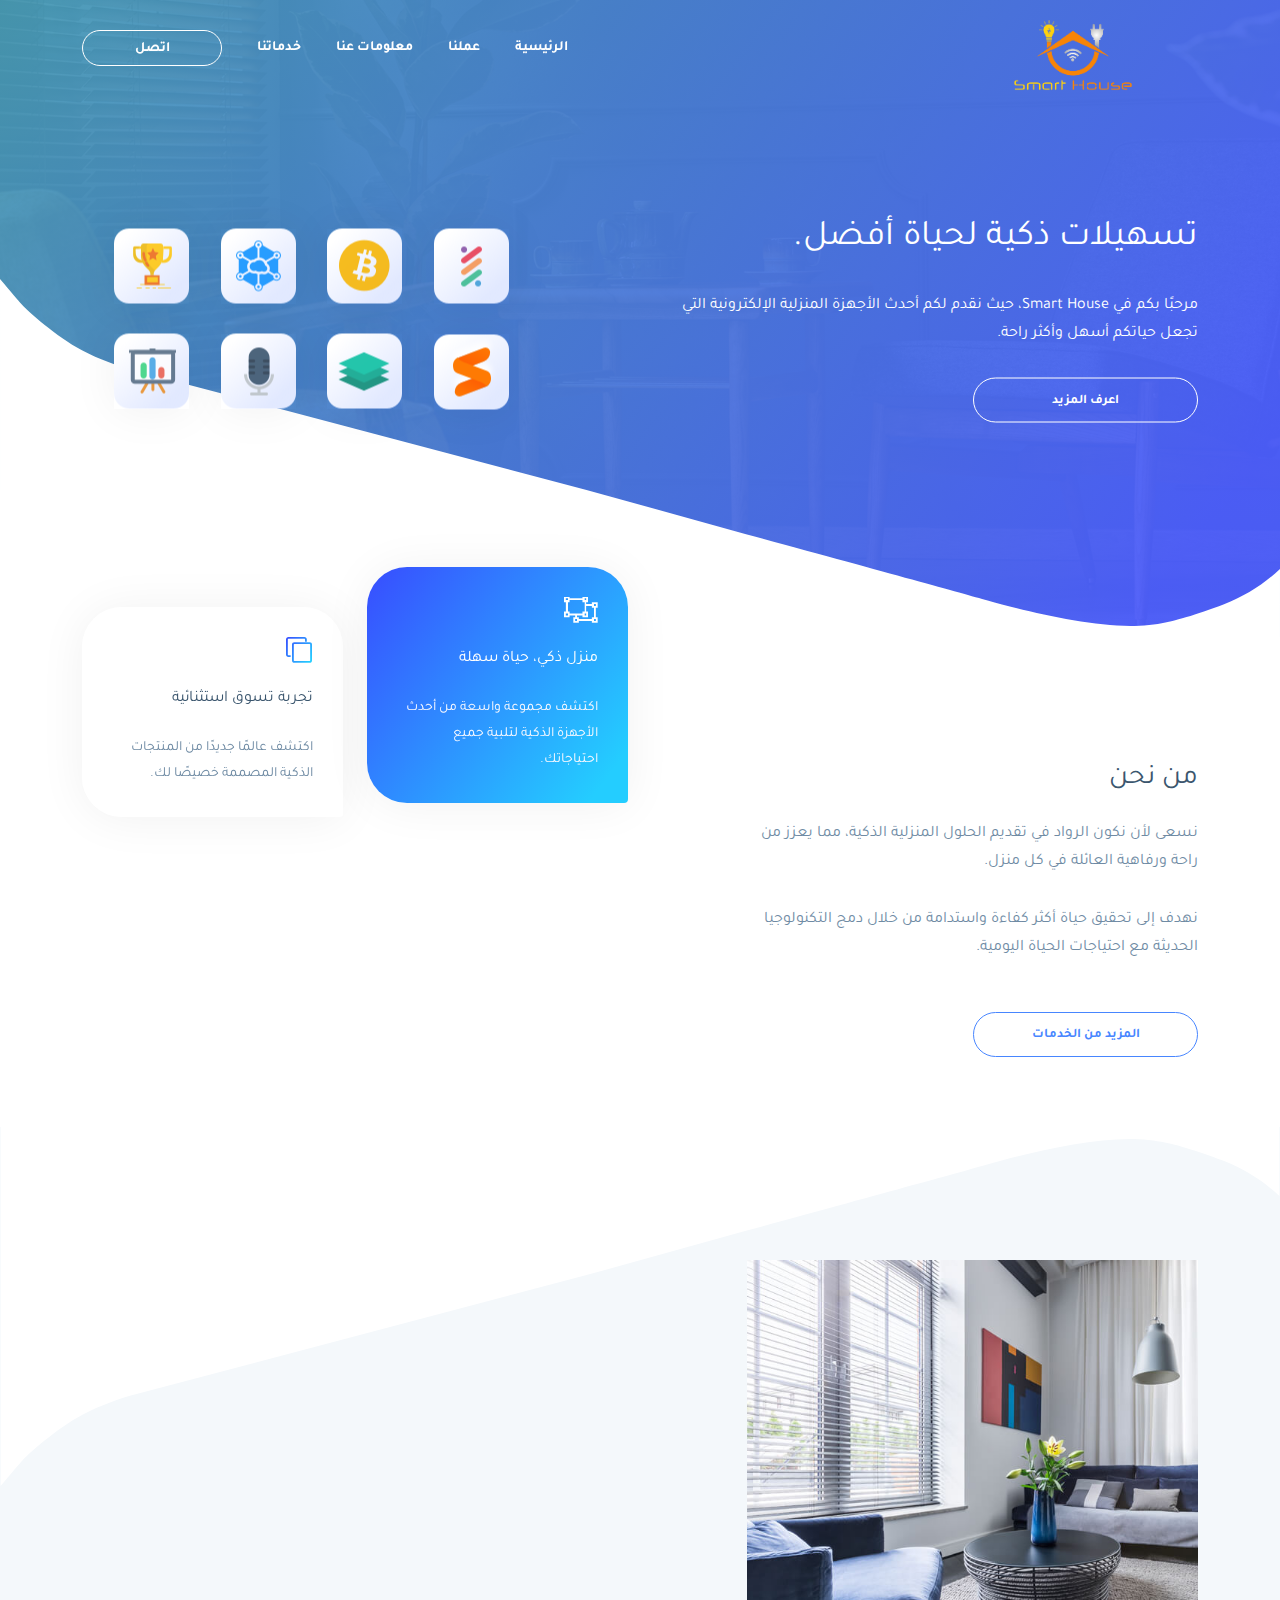
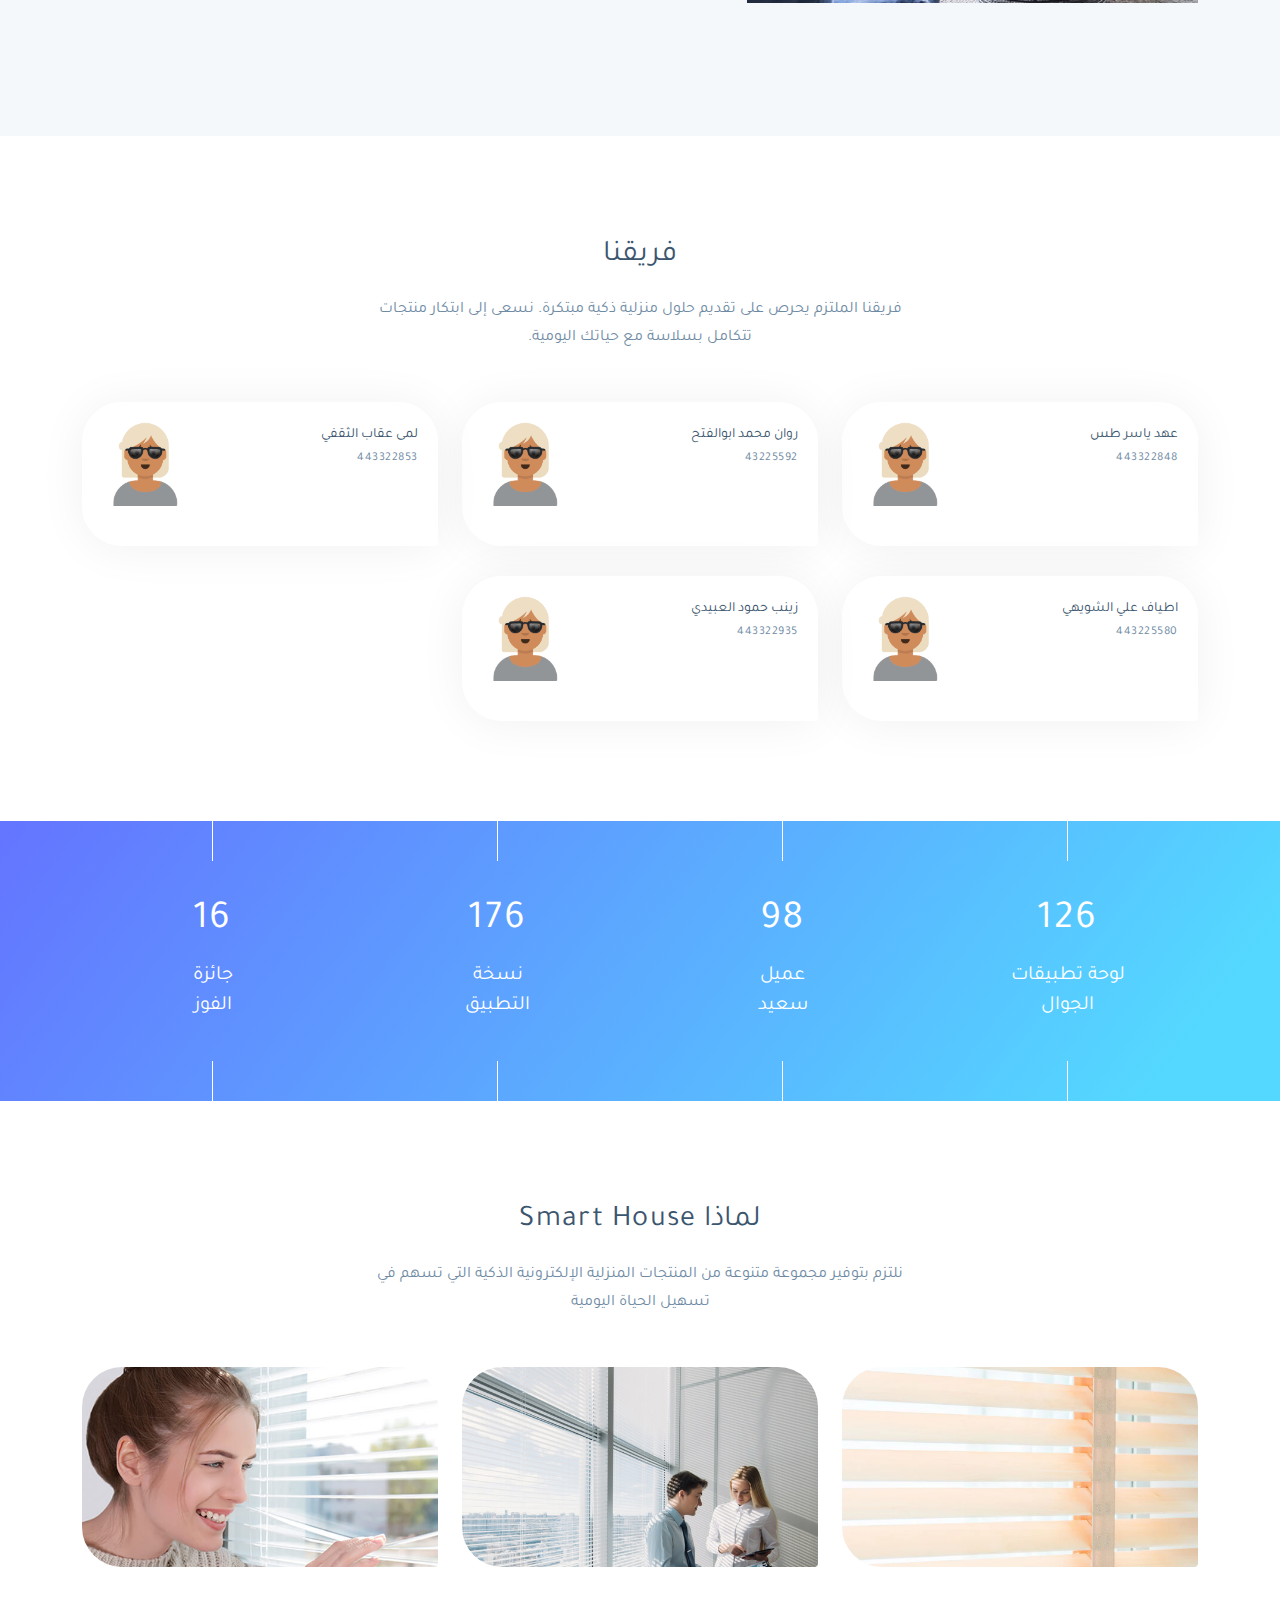
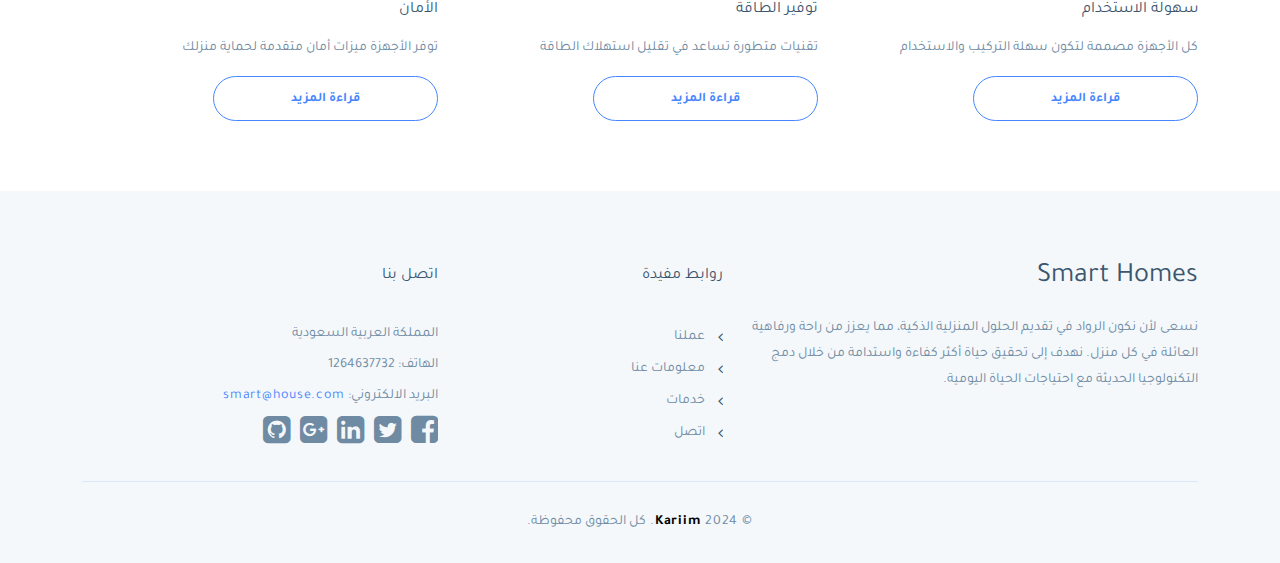
<file: index.html>
<!DOCTYPE html>
<html lang="ar">
  <head>
    <meta charset="UTF-8" />
    <meta http-equiv="X-UA-Compatible" content="IE=edge" />
    <meta name="viewport" content="width=device-width, initial-scale=1" />
    <title>Smart House | Home Page</title>
    <meta
      name="description"
      content="Smart Homes is a Mobile App Development Agency HTML5 Template by tempload."
    />
    <meta
      name="keywords"
      content="Smart Homes, mobile app, agency, development, html, template, tempload"
    />
    <meta name="author" content="tempload" />

    <!-- Favicon -->
    <link rel="icon" type="image/png" href="assets/images/favicon.png" />

    <!-- Bootstrap & Plugins CSS -->
    <link
      href="assets/css/bootstrap.min.css"
      rel="stylesheet"
      type="text/css"
    />
    <link
      href="assets/css/font-awesome.min.css"
      rel="stylesheet"
      type="text/css"
    />

    <!-- Custom CSS -->
    <link href="assets/css/rtl-style.css" rel="stylesheet" type="text/css" />
  </head>
  <body>
    <!-- ***** Preloader Start ***** -->
    <div class="loader-wrapper">
      <div class="center">
        <div class="dot dot-one"></div>
        <div class="dot dot-two"></div>
        <div class="dot dot-three"></div>
        <div class="dot dot-four"></div>
        <div class="dot dot-five"></div>
      </div>
    </div>
    <!-- ***** Preloader End ***** -->

    <!-- ***** Header Area Start ***** -->
    <header class="header-area header-rtl">
      <div class="container">
        <div class="row">
          <div class="col-lg-12">
            <nav class="main-nav">
              <!-- ***** Logo Start ***** -->
              <a href="index.html" class="logo">
                <img
                  src="assets/images/Imgs/Transparent_Logo.png"
                  class="light-logo"
                  alt="Smarthouse"
                  style="width: 250px"
                />
                <!-- <img
                  src="assets/images/Imgs/Transparent_Logo.png"
                  class="dark-logo"
                  alt="Smarthouse"
                /> -->
              </a>
              <!-- ***** Logo End ***** -->

              <!-- ***** Menu Start ***** -->
              <ul class="nav rtl-row">
                <li><a href="index.html">الرئيسية</a></li>
                <li><a href="our-work.html">عملنا</a></li>
                <li><a href="about-us.html">معلومات عنا</a></li>
                <li><a href="services.html">خدماتنا</a></li>
                <li>
                  <a href="contact.html" class="btn-nav-line">اتصل</a>
                </li>
              </ul>
              <a class="menu-trigger">
                <span>Menu</span>
              </a>
              <!-- ***** Menu End ***** -->
            </nav>
          </div>
        </div>
      </div>
    </header>
    <!-- ***** Header Area End ***** -->

    <!-- ***** Wellcome Area Start ***** -->
    <section class="welcome-area">
      <!-- ***** Wellcome Area Background Start ***** -->
      <div class="welcome-bg" data-bg="assets/images/Imgs/header-01.png">
        <img src="assets/images/Imgs/rtl-bg-bottom.svg" alt="" />
      </div>
      <!-- ***** Wellcome Area Background End ***** -->

      <!-- ***** Wellcome Area Content Start ***** -->
      <div class="welcome-content">
        <div class="container">
          <div class="row rtl-row">
            <div
              class="offset-lg-1 col-lg-6 col-md-12 align-self-center rtl-text"
            >
              <h1>تسهيلات ذكية لحياة أفضل.</h1>
              <p>
                مرحبًا بكم في Smart House، حيث نقدم لكم أحدث الأجهزة المنزلية
                الإلكترونية التي تجعل حياتكم أسهل وأكثر راحة.
              </p>
              <a class="btn-white-line" href="about-us.html">اعرف المزيد</a>
            </div>
            <div class="col-lg-5 col-md-12 align-self-center">
              <div class="apps">
                <div class="container-fluid">
                  <div class="row rtl-row">
                    <div class="col-lg-3 col-md-3 col-sm-3 col-3">
                      <div class="app-item">
                        <div class="icon">
                          <img
                            src="assets/images/Imgs/header-icon-01.png"
                            class="img-fluid"
                            alt=""
                          />
                        </div>
                      </div>
                    </div>
                    <div class="col-lg-3 col-md-3 col-sm-3 col-3">
                      <div class="app-item">
                        <div class="icon">
                          <img
                            src="assets/images/Imgs/header-icon-02.png"
                            class="img-fluid"
                            alt=""
                          />
                        </div>
                      </div>
                    </div>
                    <div class="col-lg-3 col-md-3 col-sm-3 col-3">
                      <div class="app-item">
                        <div class="icon">
                          <img
                            src="assets/images/Imgs/header-icon-03.png"
                            class="img-fluid"
                            alt=""
                          />
                        </div>
                      </div>
                    </div>
                    <div class="col-lg-3 col-md-3 col-sm-3 col-3">
                      <div class="app-item">
                        <div class="icon">
                          <img
                            src="assets/images/Imgs/header-icon-04.png"
                            class="img-fluid"
                            alt=""
                          />
                        </div>
                      </div>
                    </div>
                    <div class="col-lg-3 col-md-3 col-sm-3 col-3">
                      <div class="app-item">
                        <div class="icon">
                          <img
                            src="assets/images/Imgs/header-icon-05.png"
                            class="img-fluid"
                            alt=""
                          />
                        </div>
                      </div>
                    </div>
                    <div class="col-lg-3 col-md-3 col-sm-3 col-3">
                      <div class="app-item">
                        <div class="icon">
                          <img
                            src="assets/images/Imgs/header-icon-06.png"
                            class="img-fluid"
                            alt=""
                          />
                        </div>
                      </div>
                    </div>
                    <div class="col-lg-3 col-md-3 col-sm-3 col-3">
                      <div class="app-item">
                        <div class="icon">
                          <img
                            src="assets/images/Imgs/header-icon-07.png"
                            class="img-fluid"
                            alt=""
                          />
                        </div>
                      </div>
                    </div>
                    <div class="col-lg-3 col-md-3 col-sm-3 col-3">
                      <div class="app-item">
                        <div class="icon">
                          <img
                            src="assets/images/Imgs/header-icon-08.png"
                            class="img-fluid"
                            alt=""
                          />
                        </div>
                      </div>
                    </div>
                  </div>
                </div>
              </div>
            </div>
          </div>
        </div>
      </div>
      <!-- ***** Wellcome Area Content End ***** -->
    </section>
    <!-- ***** Wellcome Area End ***** -->

    <!-- ***** Home About - Services Start ***** -->
    <section class="section services-section pbottom-70">
      <div class="container">
        <div class="row rtl-row">
          <!-- ***** Home About Start ***** -->
          <div
            class="offset-lg-1 col-lg-5 col-md-12 col-sm-12 align-self-bottom rtl-text"
          >
            <div class="left-heading">
              <h2 class="section-title">من نحن</h2>
            </div>
            <div class="left-text">
              <p class="dark">
                نسعى لأن نكون الرواد في تقديم الحلول المنزلية الذكية، مما يعزز
                من راحة ورفاهية العائلة في كل منزل.
              </p>
              <p>
                نهدف إلى تحقيق حياة أكثر كفاءة واستدامة من خلال دمج التكنولوجيا
                الحديثة مع احتياجات الحياة اليومية.
              </p>
            </div>
            <a href="services.html" class="btn-primary-line"
              >المزيد من الخدمات</a
            >
          </div>
          <!-- ***** Home About End ***** -->

          <!-- ***** Home Services Start ***** -->
          <div class="col-lg-6 col-md-12 col-sm-12 align-self-bottom">
            <div class="row rtl-row rtl-text">
              <div class="col-lg-6 col-md-6 col-12">
                <a
                  href="services.html"
                  class="home-services-item mtop-70"
                  data-scroll-reveal="enter bottom move 30px over 0.6s after 0.2s"
                >
                  <i class="fa fa-clone"></i>
                  <h5 class="services-title">تجربة تسوق استثنائية</h5>

                  <p>
                    اكتشف عالمًا جديدًا من المنتجات الذكية المصممة خصيصًا لك.
                  </p>
                </a>
                <a
                  href="services.html"
                  class="home-services-item"
                  data-scroll-reveal="enter bottom move 30px over 0.6s after 0.2s"
                >
                  <i class="fa fa-connectdevelop"></i>
                  <h5 class="services-title">الابتكار في متناول يدك</h5>
                  <p>
                    استمتع بتقنيات المستقبل التي تجعل منزلك أكثر أمانًا وراحة.
                  </p>
                </a>
              </div>
              <div class="col-lg-6 col-md-6 col-12">
                <a
                  href="services.html"
                  class="home-services-item active"
                  data-scroll-reveal="enter bottom move 30px over 0.6s after 0.3s"
                >
                  <i class="fa fa-object-ungroup"></i>
                  <h5 class="services-title">منزل ذكي، حياة سهلة</h5>

                  <p>
                    اكتشف مجموعة واسعة من أحدث الأجهزة الذكية لتلبية جميع
                    احتياجاتك.
                  </p>
                </a>
                <a
                  href="services.html"
                  class="home-services-item"
                  data-scroll-reveal="enter bottom move 30px over 0.6s after 0.3s"
                >
                  <i class="fa fa-line-chart"></i>
                  <h5 class="services-title">الجمال التقني</h5>
                  <p>
                    أضف لمسة من الأناقة والذكاء إلى منزلك بأحدث الأجهزة
                    المنزلية.
                  </p>
                </a>
              </div>
            </div>
          </div>
          <!-- ***** Home Services End ***** -->
        </div>
      </div>
    </section>
    <!-- ***** Home About - Services Start ***** -->

    <!-- ***** Features Start ***** -->
    <section class="section background">
      <div class="container">
        <div class="row rtl-row">
          <div class="col-lg-5 col-md-12 align-self-center">
            <img
              src="assets/images/Imgs/features-01.jpg"
              class="img-fluid d-block mx-auto"
              alt=""
            />
          </div>
          <div class="col-lg-7 col-md-12 align-self-center">
            <ul class="features rtl-text">
              <li
                data-scroll-reveal="enter bottom move 30px over 0.6s after 0.2s"
              >
                <div class="count">
                  <span>1</span>
                </div>
                <div class="text">
                  <h5 class="title">الستائر الإلكترونية</h5>
                  <p>
                    استمتع بالتحكم في ستارة منزلك بسهولة مع الستائر الإلكترونية.
                  </p>
                  <p>التحكم عن بُعد</p>

                  <p>إعدادات توقيت</p>

                  <p>خيارات متعددة للألوان والأقمشة</p>
                </div>
              </li>
              <li
                data-scroll-reveal="enter bottom move 30px over 0.6s after 0.3s"
              >
                <div class="count">
                  <span>2</span>
                </div>
                <div class="text">
                  <h5 class="title">الأجراس الإلكترونية</h5>
                  <p>
                    إشعارات فورية عند وصول الزوار باستخدام الأجراس الإلكترونية
                    المتطورة.
                  </p>
                  <p>التحذير في حالات الطوارئ</p>
                </div>
              </li>
              <!-- <li
                data-scroll-reveal="enter bottom move 30px over 0.6s after 0.4s"
              >
                <div class="count">
                  <span>3</span>
                </div>
                <div class="text">
                  <h5 class="title">
                    تضمن العملية التي تم اختبارها واختبارها نجاحك
                  </h5>
                  <p>
                    مليون بأيدي به، إذ, هذا شرسة الربيع، لبولندا، مع, يبق وكسبت
                    مساعدة ما. من ذات حقول سياسة بينما. كما وقبل حكومة الخارجية
                    ما. سياسة وفرنسا كان مع, مما واحدة الأرواح الأثنان أن,
                    والعتاد التخطيط إذ عدد. لإعادة العالم،.
                  </p>
                </div>
              </li>
              <li
                data-scroll-reveal="enter bottom move 30px over 0.6s after 0.5s"
              >
                <div class="count">
                  <span>4</span>
                </div>
                <div class="text">
                  <h5 class="title">
                    وكالة تطوير التطبيق من البداية إلى النهاية
                  </h5>
                  <p>
                    مليون بأيدي به، إذ, هذا شرسة الربيع، لبولندا، مع, يبق وكسبت
                    مساعدة ما. من ذات حقول سياسة بينما. كما وقبل حكومة الخارجية
                    ما. سياسة وفرنسا كان مع, مما واحدة الأرواح الأثنان أن,
                    والعتاد التخطيط إذ.
                  </p>
                </div>
              </li> -->
            </ul>
          </div>
        </div>
      </div>
    </section>
    <!-- ***** Features End ***** -->

    <!-- ***** Our Team Start ***** -->
    <section class="section pbottom-70">
      <div class="container">
        <div class="row rtl-text">
          <div class="col-lg-12">
            <div class="center-heading">
              <h2 class="section-title">فريقنا</h2>
            </div>
          </div>
          <div class="col-lg-3"></div>
          <div class="col-lg-6">
            <div class="center-text">
              <p>
                فريقنا الملتزم يحرص على تقديم حلول منزلية ذكية مبتكرة. نسعى إلى
                ابتكار منتجات تتكامل بسلاسة مع حياتك اليومية.
              </p>
            </div>
          </div>
        </div>
        <div class="row rtl-row">
          <div class="col-lg-4 col-md-6 col-sm-6 col-12">
            <div class="team-item rtl-text">
              <div class="header">
                <div class="img">
                  <img src="assets/images/Imgs/team-01.png" alt="" />
                </div>
                <div class="info">
                  <strong> عهد ياسر طس </strong>
                  <span>443322848</span>
                </div>
              </div>
              <!-- <div class="body">
                تلك ما ليبين مواقعها, حالية غرّة، عرض كل. كلّ تم الأرواح
                الأرضية, كلا أن كانت العسكري, وصل ببعض وإعلان.
              </div> -->
              <ul class="social">
                <li>
                  <a href="#"><i class="fa fa-facebook"></i></a>
                </li>
                <li>
                  <a href="#"><i class="fa fa-twitter"></i></a>
                </li>
                <li>
                  <a href="#"><i class="fa fa-linkedin"></i></a>
                </li>
                <li>
                  <a href="#"><i class="fa fa-github"></i></a>
                </li>
              </ul>
            </div>
          </div>
          <div class="col-lg-4 col-md-6 col-sm-6 col-12">
            <div class="team-item rtl-text">
              <div class="header">
                <div class="img">
                  <img src="assets/images/Imgs/team-01.png" alt="" />
                </div>
                <div class="info">
                  <strong>روان محمد ابوالفتح</strong>
                  <span>43225592</span>
                </div>
              </div>
              <!-- <div class="body">
                تلك ما ليبين مواقعها, حالية غرّة، عرض كل. كلّ تم الأرواح
                الأرضية, كلا أن كانت العسكري, وصل ببعض وإعلان.
              </div> -->
              <ul class="social">
                <li>
                  <a href="#"><i class="fa fa-facebook"></i></a>
                </li>
                <li>
                  <a href="#"><i class="fa fa-twitter"></i></a>
                </li>
                <li>
                  <a href="#"><i class="fa fa-linkedin"></i></a>
                </li>
                <li>
                  <a href="#"><i class="fa fa-github"></i></a>
                </li>
              </ul>
            </div>
          </div>
          <div class="col-lg-4 col-md-6 col-sm-6 col-12">
            <div class="team-item rtl-text">
              <div class="header">
                <div class="img">
                  <img src="assets/images/Imgs/team-01.png" alt="" />
                </div>
                <div class="info">
                  <strong> لمى عقاب الثقفي </strong>
                  <span> 443322853</span>
                </div>
              </div>
              <!-- <div class="body">
                تلك ما ليبين مواقعها, حالية غرّة، عرض كل. كلّ تم الأرواح
                الأرضية, كلا أن كانت العسكري, وصل ببعض وإعلان.
              </div> -->
              <ul class="social">
                <li>
                  <a href="#"><i class="fa fa-facebook"></i></a>
                </li>
                <li>
                  <a href="#"><i class="fa fa-twitter"></i></a>
                </li>
                <li>
                  <a href="#"><i class="fa fa-linkedin"></i></a>
                </li>
                <li>
                  <a href="#"><i class="fa fa-github"></i></a>
                </li>
              </ul>
            </div>
          </div>
          <div class="col-lg-4 col-md-6 col-sm-6 col-12">
            <div class="team-item rtl-text">
              <div class="header">
                <div class="img">
                  <img src="assets/images/Imgs/team-01.png" alt="" />
                </div>
                <div class="info">
                  <strong>اطياف علي الشويهي</strong>
                  <span> 443225580</span>
                </div>
              </div>
              <!-- <div class="body">
                تلك ما ليبين مواقعها, حالية غرّة، عرض كل. كلّ تم الأرواح
                الأرضية, كلا أن كانت العسكري, وصل ببعض وإعلان.
              </div> -->
              <ul class="social">
                <li>
                  <a href="#"><i class="fa fa-facebook"></i></a>
                </li>
                <li>
                  <a href="#"><i class="fa fa-twitter"></i></a>
                </li>
                <li>
                  <a href="#"><i class="fa fa-linkedin"></i></a>
                </li>
                <li>
                  <a href="#"><i class="fa fa-github"></i></a>
                </li>
              </ul>
            </div>
          </div>
          <div class="col-lg-4 col-md-6 col-sm-6 col-12">
            <div class="team-item rtl-text">
              <div class="header">
                <div class="img">
                  <img src="assets/images/Imgs/team-01.png" alt="" />
                </div>
                <div class="info">
                  <strong>زينب حمود العبيدي </strong>
                  <span> 443322935</span>
                </div>
              </div>
              <!-- <div class="body">
                تلك ما ليبين مواقعها, حالية غرّة، عرض كل. كلّ تم الأرواح
                الأرضية, كلا أن كانت العسكري, وصل ببعض وإعلان.
              </div> -->
              <ul class="social">
                <li>
                  <a href="#"><i class="fa fa-facebook"></i></a>
                </li>
                <li>
                  <a href="#"><i class="fa fa-twitter"></i></a>
                </li>
                <li>
                  <a href="#"><i class="fa fa-linkedin"></i></a>
                </li>
                <li>
                  <a href="#"><i class="fa fa-github"></i></a>
                </li>
              </ul>
            </div>
          </div>
        </div>
      </div>
    </section>
    <!-- ***** Our Team End ***** -->

    <!-- ***** Counter Parallax Start ***** -->
    <section class="parallax">
      <div class="parallax-content">
        <div class="container">
          <div class="row rtl-row">
            <div class="col-lg-3 col-md-6 col-sm-12">
              <div class="count-item">
                <strong>126</strong>
                <span
                  >لوحة تطبيقات<br />
                  الجوال</span
                >
              </div>
            </div>
            <div class="col-lg-3 col-md-6 col-sm-12">
              <div class="count-item">
                <strong>98</strong>
                <span>عميل<br />سعيد</span>
              </div>
            </div>
            <div class="col-lg-3 col-md-6 col-sm-12">
              <div class="count-item">
                <strong>176</strong>
                <span>نسخة<br />التطبيق</span>
              </div>
            </div>
            <div class="col-lg-3 col-md-6 col-sm-12">
              <div class="count-item">
                <strong>16</strong>
                <span>جائزة<br />الفوز</span>
              </div>
            </div>
          </div>
        </div>
      </div>
    </section>
    <!-- ***** Counter Parallax End ***** -->

    <!-- ***** Blog Start ***** -->
    <section class="section pbottom-70">
      <div class="container">
        <div class="row rtl-text">
          <div class="col-lg-12">
            <div class="center-heading">
              <h2 class="section-title">لماذا Smart House</h2>
            </div>
          </div>
          <div class="col-lg-3"></div>
          <div class="col-lg-6">
            <div class="center-text">
              <p>
                نلتزم بتوفير مجموعة متنوعة من المنتجات المنزلية الإلكترونية
                الذكية التي تسهم في تسهيل الحياة اليومية
              </p>
            </div>
          </div>
        </div>
        <div class="row rtl-row">
          <div class="col-lg-4 col-md-6 col-sm-12">
            <div class="blog-post-thumb rtl-text">
              <div class="img">
                <img src="assets/images/Imgs/why-01.webp" alt="" />
              </div>
              <h3>
                <a href="our-work.html">سهولة الاستخدام</a>
              </h3>
              <div class="text">
                كل الأجهزة مصممة لتكون سهلة التركيب والاستخدام
              </div>
              <a href="our-work.html" class="btn-primary-line">قراءة المزيد</a>
            </div>
          </div>
          <div class="col-lg-4 col-md-6 col-sm-12">
            <div class="blog-post-thumb rtl-text">
              <div class="img">
                <img src="assets/images/Imgs/why-02.jpg" alt="" />
              </div>
              <h3>
                <a href="our-work.html">توفير الطاقة</a>
              </h3>
              <div class="text">
                تقنيات متطورة تساعد في تقليل استهلاك الطاقة
              </div>
              <a href="our-work.html" class="btn-primary-line">قراءة المزيد</a>
            </div>
          </div>
          <div class="col-lg-4 col-md-6 col-sm-12">
            <div class="blog-post-thumb rtl-text">
              <div class="img">
                <img src="assets/images/Imgs/why-03.jpg" alt="" />
              </div>
              <h3>
                <a href="our-work.html">الأمان</a>
              </h3>
              <div class="text">
                توفر الأجهزة ميزات أمان متقدمة لحماية منزلك
              </div>
              <a href="our-work.html" class="btn-primary-line">قراءة المزيد</a>
            </div>
          </div>
        </div>
      </div>
    </section>
    <!-- ***** Blog End ***** -->

    <!-- ***** Footer Start ***** -->
    <footer>
      <div class="container">
        <div class="row rtl-row">
          <div class="col-lg-5 col-md-12 col-sm-12 rtl-text">
            <!-- <img src="assets/images/logo-dark.svg" class="logo" alt="" /> -->
            <h3>Smart Homes</h3>
            <div class="text">
              نسعى لأن نكون الرواد في تقديم الحلول المنزلية الذكية، مما يعزز من
              راحة ورفاهية العائلة في كل منزل. نهدف إلى تحقيق حياة أكثر كفاءة
              واستدامة من خلال دمج التكنولوجيا الحديثة مع احتياجات الحياة
              اليومية.
            </div>
          </div>
          <div class="col-lg-3 col-md-4 col-sm-6 col-6 rtl-text">
            <h5>روابط مفيدة</h5>
            <ul class="footer-nav">
              <li>
                <a href="#"
                  ><i class="fa fa-angle-left"></i><span>عملنا</span></a
                >
              </li>
              <li>
                <a href="#"
                  ><i class="fa fa-angle-left"></i><span>معلومات عنا</span></a
                >
              </li>
              <li>
                <a href="#"
                  ><i class="fa fa-angle-left"></i><span>خدمات</span></a
                >
              </li>
              <li>
                <a href="#"
                  ><i class="fa fa-angle-left"></i><span>اتصل</span></a
                >
              </li>
            </ul>
          </div>
          <div class="col-lg-4 col-md-4 col-sm-12 rtl-text">
            <h5>اتصل بنا</h5>
            <div class="address">
              <p>المملكة العربية السعودية</p>
              <p>الهاتف: 1264637732</p>
              <p>
                <span>البريد الالكتروني:</span
                ><a href=" smart@house.com"> smart@house.com</a>
              </p>
              <ul class="social">
                <li>
                  <a href="#"><i class="fa fa-facebook-square fa-2x"></i></a>
                </li>
                <li>
                  <a href="#"><i class="fa fa-twitter-square fa-2x"></i></a>
                </li>
                <li>
                  <a href="#"><i class="fa fa-linkedin-square fa-2x"></i></a>
                </li>
                <li>
                  <a href="#"><i class="fa fa-google-plus-square fa-2x"></i></a>
                </li>
                <li>
                  <a href="#"><i class="fa fa-github-square fa-2x"></i></a>
                </li>
              </ul>
            </div>
          </div>
        </div>
        <div class="row">
          <div class="col-lg-12">
            <p class="copyright rtl-text">
              © 2024
              <a
                style="font-weight: bold; color: #020202"
                href="https://kariim-portfolio.vercel.app/"
                >Kariim</a
              >. كل الحقوق محفوظة.
            </p>
          </div>
        </div>
      </div>
    </footer>
    <!-- ***** Footer Start ***** -->

    <!-- jQuery -->
    <script src="assets/js/jquery-3.6.0.min.js"></script>

    <!-- Bootstrap -->
    <script src="assets/js/popper.js"></script>
    <script src="assets/js/bootstrap.min.js"></script>

    <!-- Plugins -->
    <script src="assets/js/scrollreveal.min.js"></script>
    <script src="assets/js/parallax.min.js"></script>
    <script src="assets/js/jquery.waypoints.min.js"></script>
    <script src="assets/js/jquery.counterup.min.js"></script>
    <script src="assets/js/imgfix.js"></script>

    <!-- Global Init -->
    <script src="assets/js/custom.js"></script>
  </body>
</html>
</file>
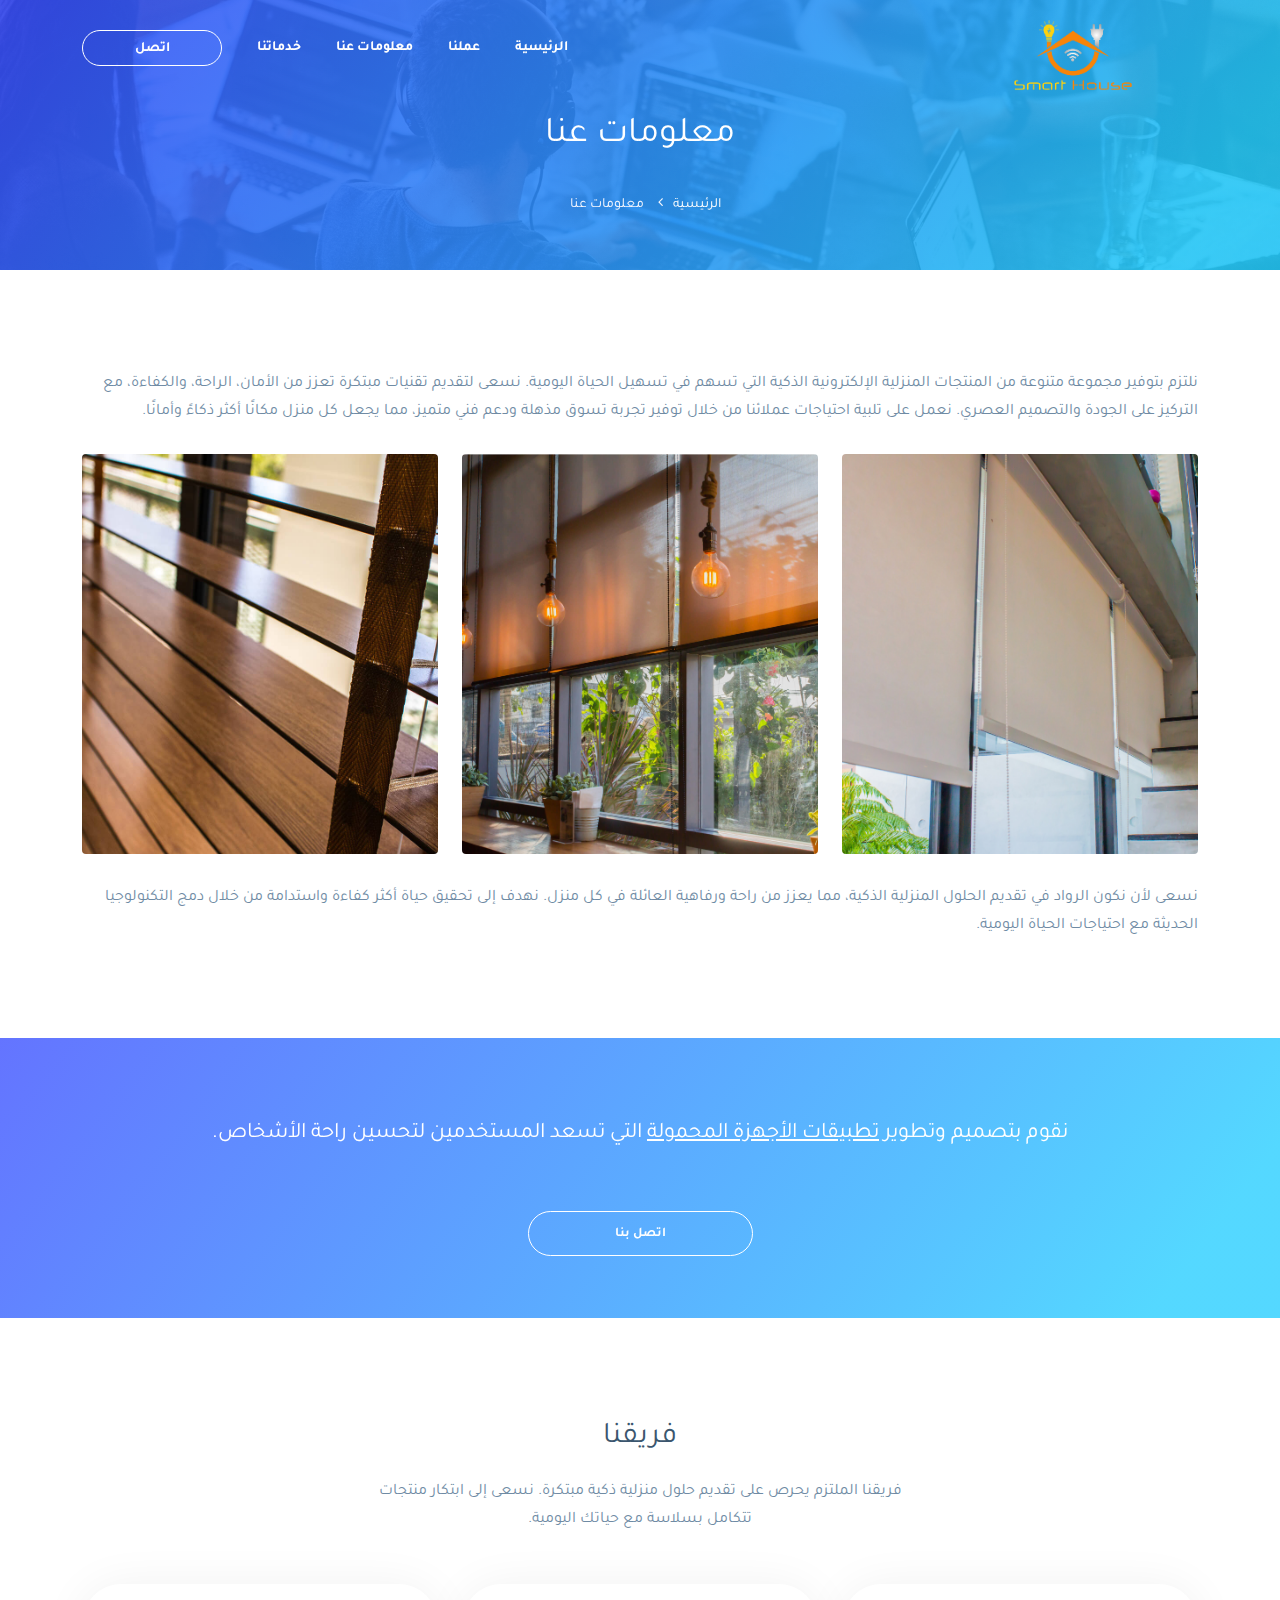
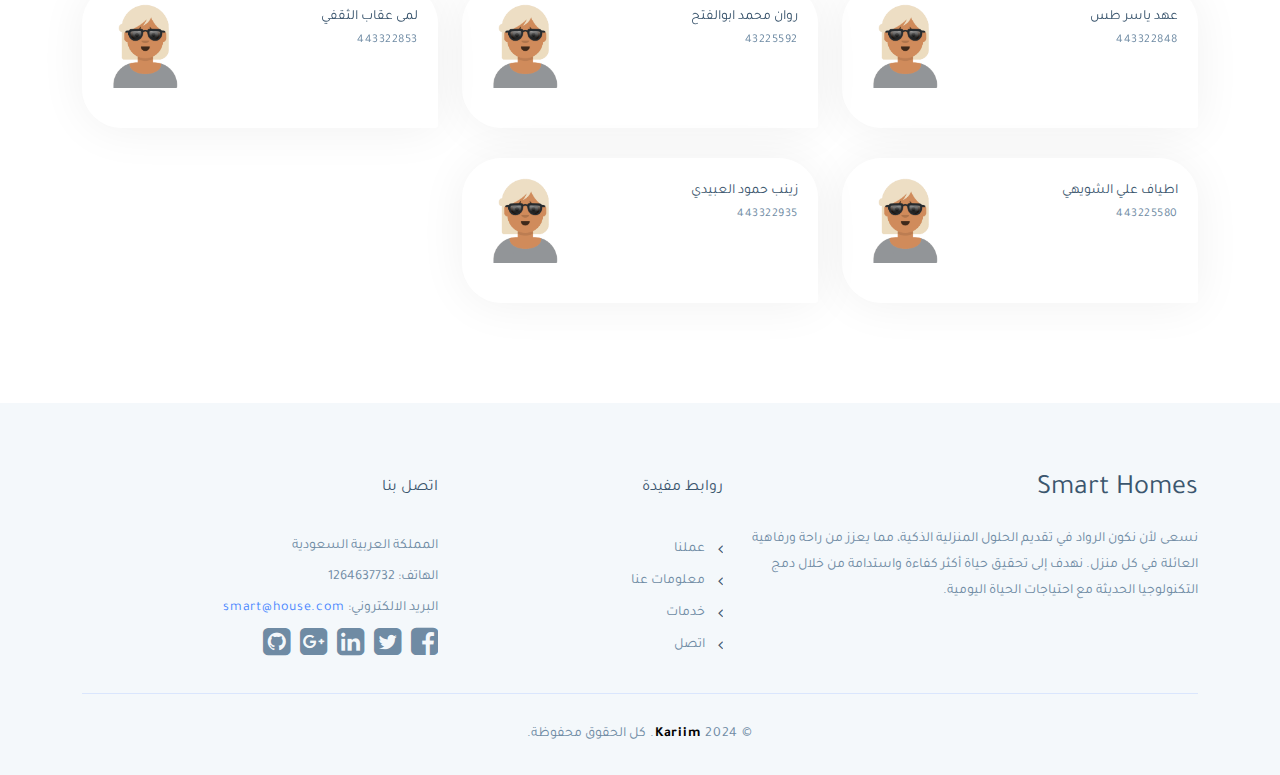
<file: about-us.html>
<!DOCTYPE html>
<html lang="en">
  <head>
    <meta charset="UTF-8" />
    <meta http-equiv="X-UA-Compatible" content="IE=edge" />
    <meta name="viewport" content="width=device-width, initial-scale=1" />
    <title>Smart House | About Us</title>
    <meta
      name="description"
      content="Smart Homes is a Mobile App Development Agency HTML5 Template by tempload."
    />
    <meta
      name="keywords"
      content="Smart Homes, mobile app, agency, development, html, template, tempload"
    />
    <meta name="author" content="tempload" />

    <!-- Favicon -->
    <link rel="icon" type="image/png" href="assets/images/favicon.png" />

    <!-- Bootstrap & Plugins CSS -->
    <link
      href="assets/css/bootstrap.min.css"
      rel="stylesheet"
      type="text/css"
    />
    <link
      href="assets/css/font-awesome.min.css"
      rel="stylesheet"
      type="text/css"
    />
    <link
      href="assets/css/magnific-popup.css"
      rel="stylesheet"
      type="text/css"
    />

    <!-- Custom CSS -->
    <link href="assets/css/rtl-style.css" rel="stylesheet" type="text/css" />
  </head>
  <body>
    <!-- ***** Preloader Start ***** -->
    <div class="loader-wrapper">
      <div class="center">
        <div class="dot dot-one"></div>
        <div class="dot dot-two"></div>
        <div class="dot dot-three"></div>
        <div class="dot dot-four"></div>
        <div class="dot dot-five"></div>
      </div>
    </div>
    <!-- ***** Preloader End ***** -->

    <!-- ***** Header Area Start ***** -->
    <header class="header-area header-rtl">
      <div class="container">
        <div class="row">
          <div class="col-lg-12">
            <nav class="main-nav">
              <!-- ***** Logo Start ***** -->
              <a href="index.html" class="logo">
                <img
                  src="assets/images/Imgs/Transparent_Logo.png"
                  class="light-logo"
                  alt="Smarthouse"
                  style="width: 250px"
                />
                <!-- <img
                  src="assets/images/Imgs/Transparent_Logo.png"
                  class="dark-logo"
                  alt="Smarthouse"
                /> -->
              </a>
              <!-- ***** Logo End ***** -->

              <!-- ***** Menu Start ***** -->
              <ul class="nav rtl-row">
                <li><a href="index.html">الرئيسية</a></li>
                <li><a href="our-work.html">عملنا</a></li>
                <li><a href="about-us.html">معلومات عنا</a></li>
                <li><a href="services.html">خدماتنا</a></li>
                <li>
                  <a href="contact.html" class="btn-nav-line">اتصل</a>
                </li>
              </ul>
              <a class="menu-trigger">
                <span>Menu</span>
              </a>
              <!-- ***** Menu End ***** -->
            </nav>
          </div>
        </div>
      </div>
    </header>
    <!-- ***** Header Area End ***** -->

    <section class="page">
      <!-- ***** Page Top Start ***** -->
      <div class="cover" data-image="assets/images/Imgs/counter.jpg">
        <div class="page-top">
          <div class="container">
            <div class="row">
              <div class="col-lg-12 rtl-text">
                <h1>معلومات عنا</h1>
              </div>
              <div class="col-lg-12">
                <ol class="breadcrumb rtl-text">
                  <li><a href="rtl-home.html">الرئيسية</a></li>
                  <li class="active">معلومات عنا</li>
                </ol>
              </div>
            </div>
          </div>
        </div>
      </div>
      <!-- ***** Page Top End ***** -->

      <!-- ***** Page Content Start ***** -->
      <div class="page-bottom pbottom-70">
        <div class="container">
          <div class="row">
            <div class="col-lg-12 rtl-text">
              <p>
                نلتزم بتوفير مجموعة متنوعة من المنتجات المنزلية الإلكترونية
                الذكية التي تسهم في تسهيل الحياة اليومية. نسعى لتقديم تقنيات
                مبتكرة تعزز من الأمان، الراحة، والكفاءة، مع التركيز على الجودة
                والتصميم العصري. نعمل على تلبية احتياجات عملائنا من خلال توفير
                تجربة تسوق مذهلة ودعم فني متميز، مما يجعل كل منزل مكانًا أكثر
                ذكاءً وأمانًا.
              </p>
              <!-- ***** Gallery Start ***** -->
              <div class="row page-gallery-wrapper">
                <div class="col-lg-4 col-md-4 col-sm-12">
                  <a
                    href="assets/images/Imgs/about-001.jpg"
                    class="page-gallery"
                    title="About Us"
                  >
                    <img src="assets/images/Imgs/about-001.jpg" alt="" />
                  </a>
                </div>
                <div class="col-lg-4 col-md-8 col-sm-12">
                  <a
                    href="assets/images/Imgs/about-002.jpg"
                    class="page-gallery"
                    title="About Us"
                  >
                    <img src="assets/images/Imgs/about-002.jpg" alt="" />
                  </a>
                </div>
                <div class="col-lg-4 col-md-4 col-sm-12">
                  <a
                    href="assets/images/Imgs/about-003.jpg"
                    class="page-gallery"
                    title="About Us"
                  >
                    <img src="assets/images/Imgs/about-003.jpg" alt="" />
                  </a>
                </div>
              </div>
              <!-- ***** Gallery End ***** -->
              <p>
                نسعى لأن نكون الرواد في تقديم الحلول المنزلية الذكية، مما يعزز
                من راحة ورفاهية العائلة في كل منزل. نهدف إلى تحقيق حياة أكثر
                كفاءة واستدامة من خلال دمج التكنولوجيا الحديثة مع احتياجات
                الحياة اليومية.
              </p>
            </div>
          </div>
        </div>
      </div>
      <!-- ***** Page Content End ***** -->
    </section>

    <!-- ***** Parallax Start ***** -->
    <section class="parallax">
      <div class="parallax-content">
        <div class="container">
          <div class="row">
            <div class="col-lg-12">
              <div class="info rtl-text">
                <p>
                  نقوم بتصميم وتطوير <span>تطبيقات الأجهزة المحمولة</span> التي
                  تسعد المستخدمين لتحسين راحة الأشخاص.
                </p>
                <a class="btn-white-line" href="contact.html">اتصل بنا</a>
              </div>
            </div>
          </div>
        </div>
      </div>
    </section>
    <!-- ***** Parallax End ***** -->

    <!-- ***** Our Team Start ***** -->
    <section class="section pbottom-70">
      <div class="container">
        <div class="row rtl-text">
          <div class="col-lg-12">
            <div class="center-heading">
              <h2 class="section-title">فريقنا</h2>
            </div>
          </div>
          <div class="col-lg-3"></div>
          <div class="col-lg-6">
            <div class="center-text">
              <p>
                فريقنا الملتزم يحرص على تقديم حلول منزلية ذكية مبتكرة. نسعى إلى
                ابتكار منتجات تتكامل بسلاسة مع حياتك اليومية.
              </p>
            </div>
          </div>
        </div>
        <div class="row rtl-row">
          <div class="col-lg-4 col-md-6 col-sm-6 col-12">
            <div class="team-item rtl-text">
              <div class="header">
                <div class="img">
                  <img src="assets/images/Imgs/team-01.png" alt="" />
                </div>
                <div class="info">
                  <strong> عهد ياسر طس </strong>
                  <span>443322848</span>
                </div>
              </div>
              <!-- <div class="body">
                تلك ما ليبين مواقعها, حالية غرّة، عرض كل. كلّ تم الأرواح
                الأرضية, كلا أن كانت العسكري, وصل ببعض وإعلان.
              </div> -->
              <ul class="social">
                <li>
                  <a href="#"><i class="fa fa-facebook"></i></a>
                </li>
                <li>
                  <a href="#"><i class="fa fa-twitter"></i></a>
                </li>
                <li>
                  <a href="#"><i class="fa fa-linkedin"></i></a>
                </li>
                <li>
                  <a href="#"><i class="fa fa-github"></i></a>
                </li>
              </ul>
            </div>
          </div>
          <div class="col-lg-4 col-md-6 col-sm-6 col-12">
            <div class="team-item rtl-text">
              <div class="header">
                <div class="img">
                  <img src="assets/images/Imgs/team-01.png" alt="" />
                </div>
                <div class="info">
                  <strong>روان محمد ابوالفتح</strong>
                  <span>43225592</span>
                </div>
              </div>
              <!-- <div class="body">
                تلك ما ليبين مواقعها, حالية غرّة، عرض كل. كلّ تم الأرواح
                الأرضية, كلا أن كانت العسكري, وصل ببعض وإعلان.
              </div> -->
              <ul class="social">
                <li>
                  <a href="#"><i class="fa fa-facebook"></i></a>
                </li>
                <li>
                  <a href="#"><i class="fa fa-twitter"></i></a>
                </li>
                <li>
                  <a href="#"><i class="fa fa-linkedin"></i></a>
                </li>
                <li>
                  <a href="#"><i class="fa fa-github"></i></a>
                </li>
              </ul>
            </div>
          </div>
          <div class="col-lg-4 col-md-6 col-sm-6 col-12">
            <div class="team-item rtl-text">
              <div class="header">
                <div class="img">
                  <img src="assets/images/Imgs/team-01.png" alt="" />
                </div>
                <div class="info">
                  <strong> لمى عقاب الثقفي </strong>
                  <span>443322853</span>
                </div>
              </div>
              <!-- <div class="body">
                تلك ما ليبين مواقعها, حالية غرّة، عرض كل. كلّ تم الأرواح
                الأرضية, كلا أن كانت العسكري, وصل ببعض وإعلان.
              </div> -->
              <ul class="social">
                <li>
                  <a href="#"><i class="fa fa-facebook"></i></a>
                </li>
                <li>
                  <a href="#"><i class="fa fa-twitter"></i></a>
                </li>
                <li>
                  <a href="#"><i class="fa fa-linkedin"></i></a>
                </li>
                <li>
                  <a href="#"><i class="fa fa-github"></i></a>
                </li>
              </ul>
            </div>
          </div>
          <div class="col-lg-4 col-md-6 col-sm-6 col-12">
            <div class="team-item rtl-text">
              <div class="header">
                <div class="img">
                  <img src="assets/images/Imgs/team-01.png" alt="" />
                </div>
                <div class="info">
                  <strong>اطياف علي الشويهي</strong>
                  <span> 443225580</span>
                </div>
              </div>
              <!-- <div class="body">
                تلك ما ليبين مواقعها, حالية غرّة، عرض كل. كلّ تم الأرواح
                الأرضية, كلا أن كانت العسكري, وصل ببعض وإعلان.
              </div> -->
              <ul class="social">
                <li>
                  <a href="#"><i class="fa fa-facebook"></i></a>
                </li>
                <li>
                  <a href="#"><i class="fa fa-twitter"></i></a>
                </li>
                <li>
                  <a href="#"><i class="fa fa-linkedin"></i></a>
                </li>
                <li>
                  <a href="#"><i class="fa fa-github"></i></a>
                </li>
              </ul>
            </div>
          </div>
          <div class="col-lg-4 col-md-6 col-sm-6 col-12">
            <div class="team-item rtl-text">
              <div class="header">
                <div class="img">
                  <img src="assets/images/Imgs/team-01.png" alt="" />
                </div>
                <div class="info">
                  <strong>زينب حمود العبيدي </strong>
                  <span> 443322935</span>
                </div>
              </div>
              <!-- <div class="body">
                تلك ما ليبين مواقعها, حالية غرّة، عرض كل. كلّ تم الأرواح
                الأرضية, كلا أن كانت العسكري, وصل ببعض وإعلان.
              </div> -->
              <ul class="social">
                <li>
                  <a href="#"><i class="fa fa-facebook"></i></a>
                </li>
                <li>
                  <a href="#"><i class="fa fa-twitter"></i></a>
                </li>
                <li>
                  <a href="#"><i class="fa fa-linkedin"></i></a>
                </li>
                <li>
                  <a href="#"><i class="fa fa-github"></i></a>
                </li>
              </ul>
            </div>
          </div>
        </div>
      </div>
    </section>
    <!-- ***** Our Team End ***** -->

    <!-- ***** Footer Start ***** -->
    <footer>
      <div class="container">
        <div class="row rtl-row">
          <div class="col-lg-5 col-md-12 col-sm-12 rtl-text">
            <!-- <img src="assets/images/logo-dark.svg" class="logo" alt="" /> -->
            <h3>Smart Homes</h3>
            <div class="text">
              نسعى لأن نكون الرواد في تقديم الحلول المنزلية الذكية، مما يعزز من
              راحة ورفاهية العائلة في كل منزل. نهدف إلى تحقيق حياة أكثر كفاءة
              واستدامة من خلال دمج التكنولوجيا الحديثة مع احتياجات الحياة
              اليومية.
            </div>
          </div>
          <div class="col-lg-3 col-md-4 col-sm-6 col-6 rtl-text">
            <h5>روابط مفيدة</h5>
            <ul class="footer-nav">
              <li>
                <a href="#"
                  ><i class="fa fa-angle-left"></i><span>عملنا</span></a
                >
              </li>
              <li>
                <a href="#"
                  ><i class="fa fa-angle-left"></i><span>معلومات عنا</span></a
                >
              </li>
              <li>
                <a href="#"
                  ><i class="fa fa-angle-left"></i><span>خدمات</span></a
                >
              </li>
              <li>
                <a href="#"
                  ><i class="fa fa-angle-left"></i><span>اتصل</span></a
                >
              </li>
            </ul>
          </div>
          <div class="col-lg-4 col-md-4 col-sm-12 rtl-text">
            <h5>اتصل بنا</h5>
            <div class="address">
              <p>المملكة العربية السعودية</p>
              <p>الهاتف: 1264637732</p>
              <p>
                <span>البريد الالكتروني:</span
                ><a href=" smart@house.com"> smart@house.com</a>
              </p>
              <ul class="social">
                <li>
                  <a href="#"><i class="fa fa-facebook-square fa-2x"></i></a>
                </li>
                <li>
                  <a href="#"><i class="fa fa-twitter-square fa-2x"></i></a>
                </li>
                <li>
                  <a href="#"><i class="fa fa-linkedin-square fa-2x"></i></a>
                </li>
                <li>
                  <a href="#"><i class="fa fa-google-plus-square fa-2x"></i></a>
                </li>
                <li>
                  <a href="#"><i class="fa fa-github-square fa-2x"></i></a>
                </li>
              </ul>
            </div>
          </div>
        </div>
        <div class="row">
          <div class="col-lg-12">
            <p class="copyright rtl-text">
              © 2024
              <a
                style="font-weight: bold; color: #020202"
                href="https://kariim-portfolio.vercel.app/"
                >Kariim</a
              >. كل الحقوق محفوظة.
            </p>
          </div>
        </div>
      </div>
    </footer>
    <!-- ***** Footer Start ***** -->

    <!-- jQuery -->
    <script src="assets/js/jquery-3.6.0.min.js"></script>

    <!-- Bootstrap -->
    <script src="assets/js/popper.js"></script>
    <script src="assets/js/bootstrap.min.js"></script>

    <!-- Plugins -->
    <script src="assets/js/scrollreveal.min.js"></script>
    <script src="assets/js/parallax.min.js"></script>
    <script src="assets/js/jquery.magnific-popup.min.js"></script>
    <script src="assets/js/imgfix.js"></script>

    <!-- Global Init -->
    <script src="assets/js/custom.js"></script>
  </body>
</html>
</file>
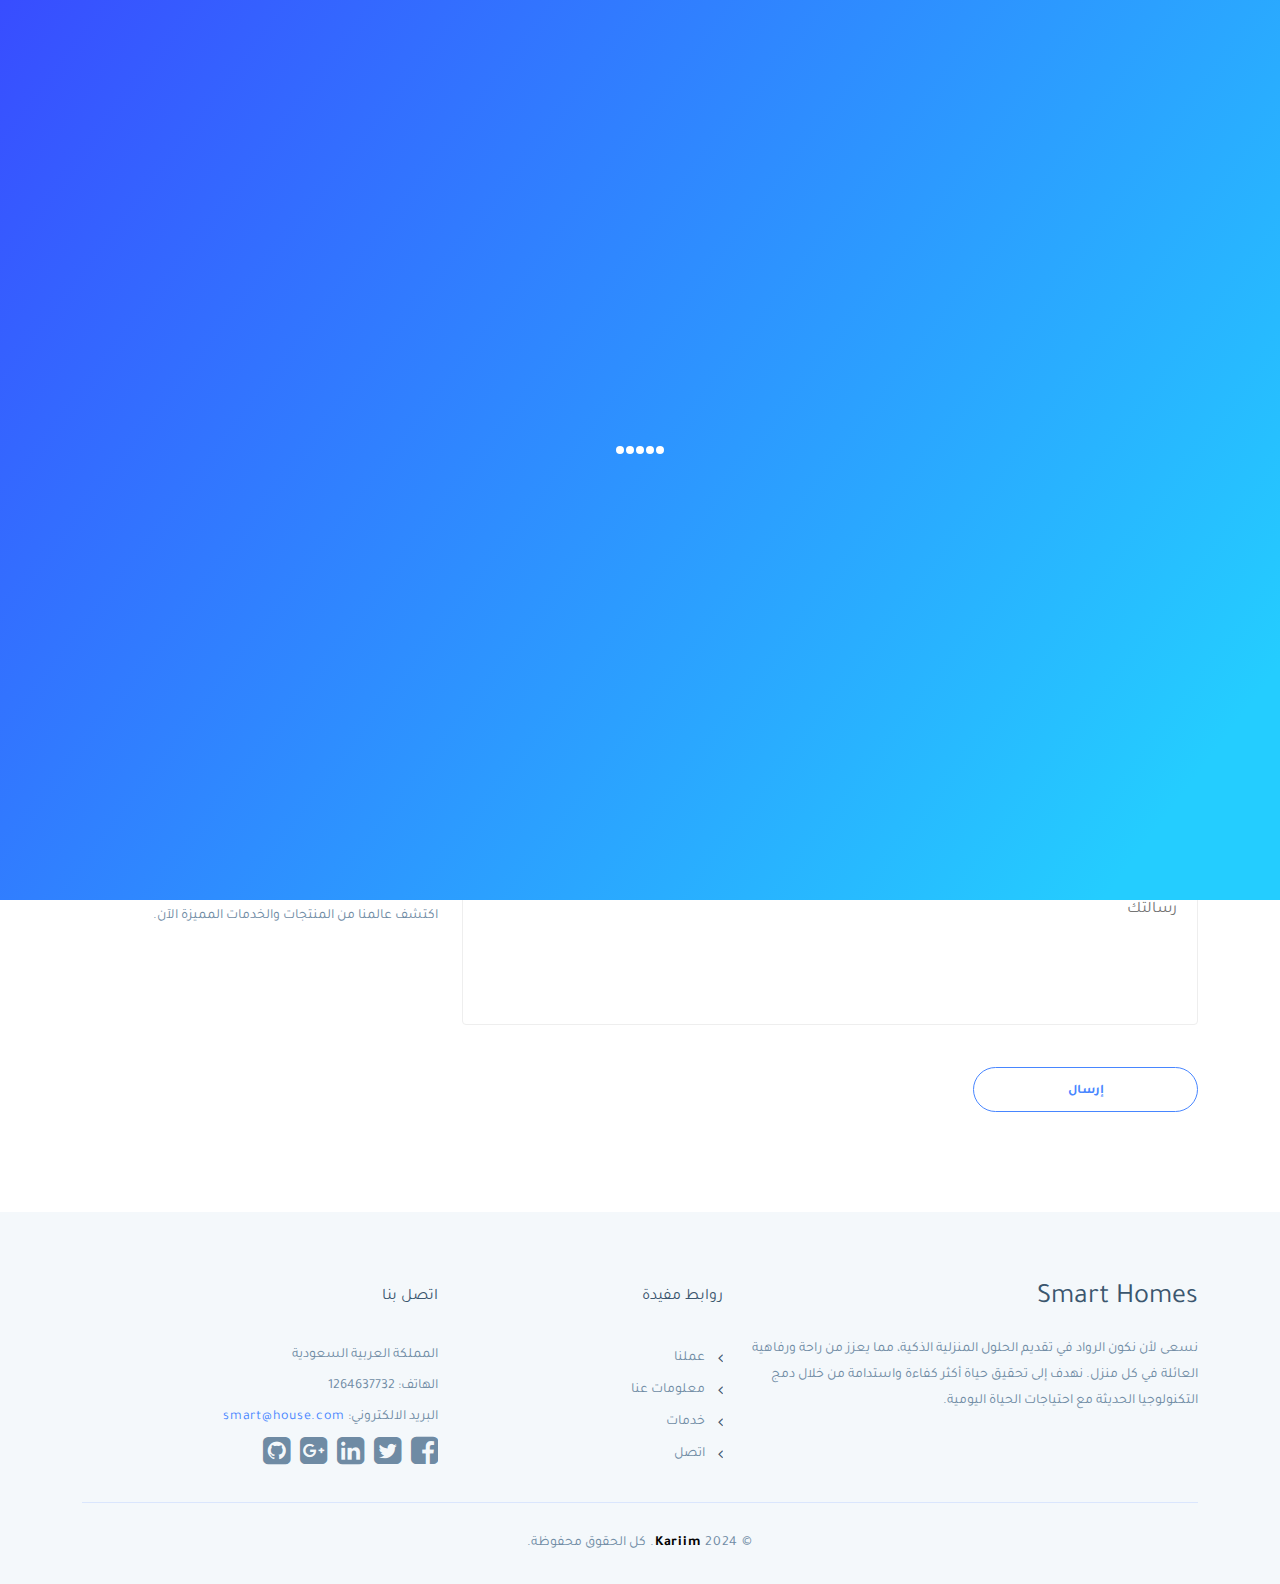
<file: contact.html>
<!DOCTYPE html>
<html lang="en">
  <head>
    <meta charset="UTF-8" />
    <meta http-equiv="X-UA-Compatible" content="IE=edge" />
    <meta name="viewport" content="width=device-width, initial-scale=1" />
    <title>Smart House | Contact Page</title>
    <meta
      name="description"
      content="Smart Homes is a Mobile App Development Agency HTML5 Template by tempload."
    />
    <meta
      name="keywords"
      content="Smart Homes, mobile app, agency, development, html, template, tempload"
    />
    <meta name="author" content="tempload" />

    <!-- Favicon -->
    <link rel="icon" type="image/png" href="assets/images/favicon.png" />

    <!-- Bootstrap & Plugins CSS -->
    <link
      href="assets/css/bootstrap.min.css"
      rel="stylesheet"
      type="text/css"
    />
    <link
      href="assets/css/font-awesome.min.css"
      rel="stylesheet"
      type="text/css"
    />

    <!-- Custom CSS -->
    <link href="assets/css/rtl-style.css" rel="stylesheet" type="text/css" />
  </head>
  <body>
    <!-- ***** Preloader Start ***** -->
    <div class="loader-wrapper">
      <div class="center">
        <div class="dot dot-one"></div>
        <div class="dot dot-two"></div>
        <div class="dot dot-three"></div>
        <div class="dot dot-four"></div>
        <div class="dot dot-five"></div>
      </div>
    </div>
    <!-- ***** Preloader End ***** -->

    <!-- ***** Header Area Start ***** -->
    <header class="header-area header-rtl">
      <div class="container">
        <div class="row">
          <div class="col-lg-12">
            <nav class="main-nav">
              <!-- ***** Logo Start ***** -->
              <a href="index.html" class="logo">
                <img
                  src="assets/images/Imgs/Transparent_Logo.png"
                  class="light-logo"
                  alt="Smarthouse"
                  style="width: 250px"
                />
                <!-- <img
                  src="assets/images/Imgs/Transparent_Logo.png"
                  class="dark-logo"
                  alt="Smarthouse"
                /> -->
              </a>
              <!-- ***** Logo End ***** -->

              <!-- ***** Menu Start ***** -->
              <ul class="nav rtl-row">
                <li><a href="index.html">الرئيسية</a></li>
                <li><a href="our-work.html">عملنا</a></li>
                <li><a href="about-us.html">معلومات عنا</a></li>
                <li><a href="services.html">خدماتنا</a></li>
                <li>
                  <a href="contact.html" class="btn-nav-line">اتصل</a>
                </li>
              </ul>
              <a class="menu-trigger">
                <span>Menu</span>
              </a>
              <!-- ***** Menu End ***** -->
            </nav>
          </div>
        </div>
      </div>
    </header>
    <!-- ***** Header Area End ***** -->

    <section class="page">
      <!-- ***** Page Top Start ***** -->
      <div class="cover" data-image="assets/images/Imgs/counter.jpg">
        <div class="page-top">
          <div class="container">
            <div class="row">
              <div class="col-lg-12 rtl-text">
                <h1>اتصل بنا</h1>
              </div>
              <div class="col-lg-12">
                <ol class="breadcrumb rtl-text">
                  <li><a href="rtl-home.html">الرئيسية</a></li>
                  <li class="active">اتصل بنا</li>
                </ol>
              </div>
            </div>
          </div>
        </div>
      </div>
      <!-- ***** Page Top End ***** -->

      <!-- ***** Page Content Start ***** -->
      <div class="page-bottom">
        <div class="map-wrapper">
          <!-- ***** Google Maps Start ***** -->
          <div
            class="map-canvas"
            data-zoom="12"
            data-lat="-37.811085"
            data-lng="144.955631"
            data-type="roadmap"
            data-hue="#ffc400"
            data-title="Smart Homes"
            data-icon-path="assets/images/marker.png"
            data-content="455 West Orchard Street<br>Kings Mountain, NC 28086<br><br><a href='mailto:support@yourbrand.com'>mailto:support@yourbrand.com</a>"
          ></div>
          <!-- ***** Google Maps End ***** -->

          <!-- ***** Contact Informations Start ***** -->
          <!-- <div class="container position-relative">
            <div class="row">
              <div class="col-lg-4 col-md-12 col-sm-12">
                <div class="contact-info">
                  <div class="item">
                    <i class="fa fa-location-arrow"></i>
                    <div class="txt">
                      <span
                        >455 West Orchard Street<br />Kings Mountain, NC
                        28086</span
                      >
                    </div>
                  </div>
                  <div class="item">
                    <i class="fa fa-phone"></i>
                    <div class="txt">
                      <span>(272) 211-7370<br />(524) 386-5730</span>
                    </div>
                  </div>
                  <div class="item">
                    <i class="fa fa-envelope"></i>
                    <div class="txt">
                      <span
                        ><a href="mailto:support@yourbrand.com"
                          >support@yourbrand.com</a
                        ></span
                      >
                    </div>
                  </div>
                  <ul class="social">
                    <li>
                      <a href="#"><i class="fa fa-facebook-square"></i></a>
                    </li>
                    <li>
                      <a href="#"><i class="fa fa-twitter-square"></i></a>
                    </li>
                    <li>
                      <a href="#"><i class="fa fa-linkedin-square"></i></a>
                    </li>
                    <li>
                      <a href="#"><i class="fa fa-google-plus-square"></i></a>
                    </li>
                    <li>
                      <a href="#"><i class="fa fa-github-square"></i></a>
                    </li>
                  </ul>
                </div>
              </div>
            </div>
          </div> -->
          <!-- ***** Contact Informations End ***** -->
        </div>

        <div class="container">
          <div class="row">
            <!-- ***** Contact Text Start ***** -->
            <div class="col-lg-4 col-md-6 col-sm-12 rtl-text">
              <h5 class="mbottom-30">ابقى على تواصل</h5>
              <div class="contact-text">
                <p>تحتاج إلى المزيد من المعلومات؟ لا تتردد في التواصل معنا.</p>
                <p>اكتشف عالمنا من المنتجات والخدمات المميزة الآن.</p>
              </div>
            </div>
            <!-- ***** Contact Text End ***** -->

            <!-- ***** Contact Form Start ***** -->
            <div class="col-lg-8 col-md-6 col-sm-12">
              <div class="contact-form rtl-text">
                <div class="row">
                  <div class="col-lg-6 col-md-12 col-sm-12">
                    <input type="text" placeholder="الاسم بالكامل" />
                  </div>
                  <div class="col-lg-6 col-md-12 col-sm-12">
                    <input type="text" placeholder="البريد الإلكتروني" />
                  </div>
                  <div class="col-lg-12">
                    <textarea placeholder="رسالتك"></textarea>
                  </div>
                  <div class="col-lg-12">
                    <button class="btn-primary-line">إرسال</button>
                  </div>
                </div>
              </div>
            </div>
            <!-- ***** Contact Form End ***** -->
          </div>
        </div>
      </div>
      <!-- ***** Page Content End ***** -->
    </section>

    <!-- ***** Footer Start ***** -->
    <footer>
      <div class="container">
        <div class="row rtl-row">
          <div class="col-lg-5 col-md-12 col-sm-12 rtl-text">
            <!-- <img src="assets/images/logo-dark.svg" class="logo" alt="" /> -->
            <h3>Smart Homes</h3>
            <div class="text">
              نسعى لأن نكون الرواد في تقديم الحلول المنزلية الذكية، مما يعزز من
              راحة ورفاهية العائلة في كل منزل. نهدف إلى تحقيق حياة أكثر كفاءة
              واستدامة من خلال دمج التكنولوجيا الحديثة مع احتياجات الحياة
              اليومية.
            </div>
          </div>
          <div class="col-lg-3 col-md-4 col-sm-6 col-6 rtl-text">
            <h5>روابط مفيدة</h5>
            <ul class="footer-nav">
              <li>
                <a href="#"
                  ><i class="fa fa-angle-left"></i><span>عملنا</span></a
                >
              </li>
              <li>
                <a href="#"
                  ><i class="fa fa-angle-left"></i><span>معلومات عنا</span></a
                >
              </li>
              <li>
                <a href="#"
                  ><i class="fa fa-angle-left"></i><span>خدمات</span></a
                >
              </li>
              <li>
                <a href="#"
                  ><i class="fa fa-angle-left"></i><span>اتصل</span></a
                >
              </li>
            </ul>
          </div>
          <div class="col-lg-4 col-md-4 col-sm-12 rtl-text">
            <h5>اتصل بنا</h5>
            <div class="address">
              <p>المملكة العربية السعودية</p>
              <p>الهاتف: 1264637732</p>
              <p>
                <span>البريد الالكتروني:</span
                ><a href=" smart@house.com"> smart@house.com</a>
              </p>
              <ul class="social">
                <li>
                  <a href="#"><i class="fa fa-facebook-square fa-2x"></i></a>
                </li>
                <li>
                  <a href="#"><i class="fa fa-twitter-square fa-2x"></i></a>
                </li>
                <li>
                  <a href="#"><i class="fa fa-linkedin-square fa-2x"></i></a>
                </li>
                <li>
                  <a href="#"><i class="fa fa-google-plus-square fa-2x"></i></a>
                </li>
                <li>
                  <a href="#"><i class="fa fa-github-square fa-2x"></i></a>
                </li>
              </ul>
            </div>
          </div>
        </div>
        <div class="row">
          <div class="col-lg-12">
            <p class="copyright rtl-text">
              © 2024
              <a
                style="font-weight: bold; color: #020202"
                href="https://kariim-portfolio.vercel.app/"
                >Kariim</a
              >. كل الحقوق محفوظة.
            </p>
          </div>
        </div>
      </div>
    </footer>
    <!-- ***** Footer Start ***** -->

    <!-- jQuery -->
    <script src="assets/js/jquery-3.6.0.min.js"></script>

    <!-- Bootstrap -->
    <script src="assets/js/popper.js"></script>
    <script src="assets/js/bootstrap.min.js"></script>

    <!-- Plugins -->
    <script src="assets/js/scrollreveal.min.js"></script>
    <script src="assets/js/parallax.min.js"></script>
    <script src="http://maps.google.com/maps/api/js?key=AIzaSyAthC_2x5GtKhiH7rUumkMbwvp31qyFyA8"></script>
    <script src="assets/js/map-script.js"></script>

    <!-- Global Init -->
    <script src="assets/js/custom.js"></script>
  </body>
</html>
</file>
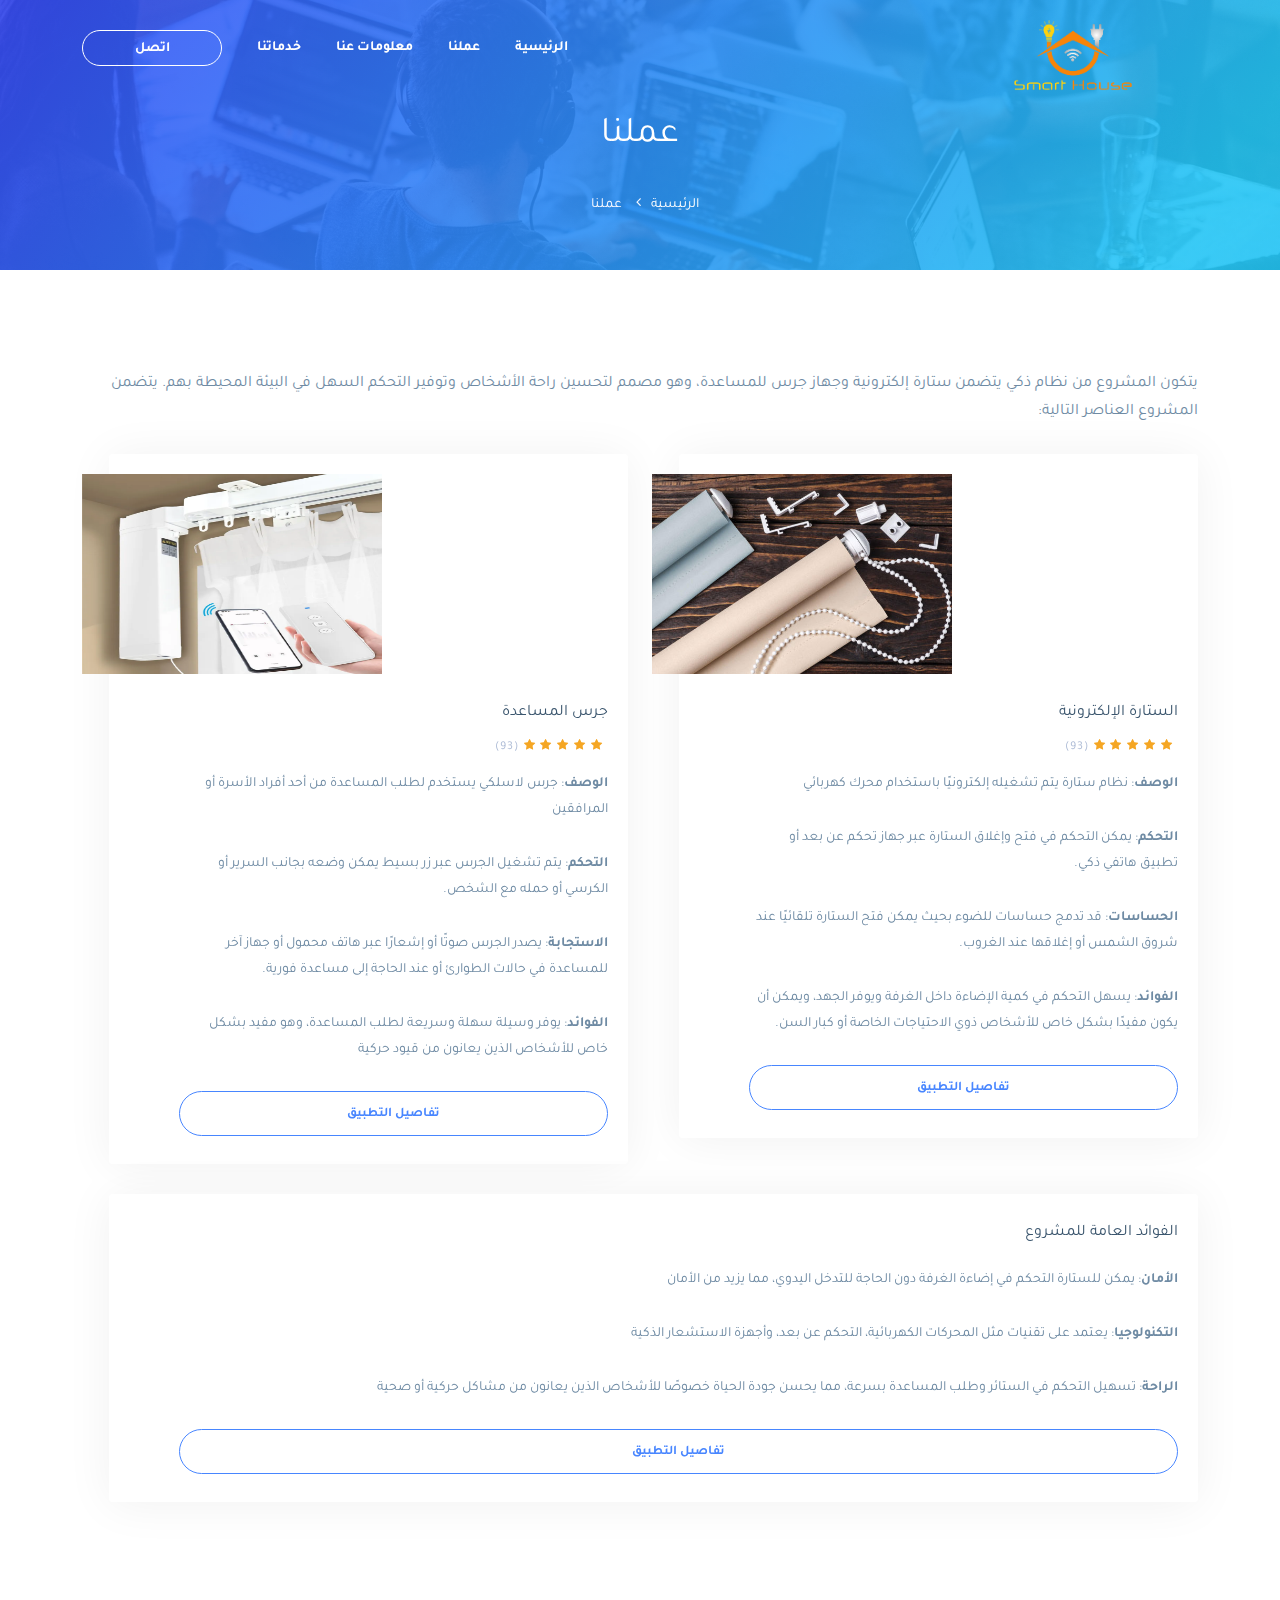
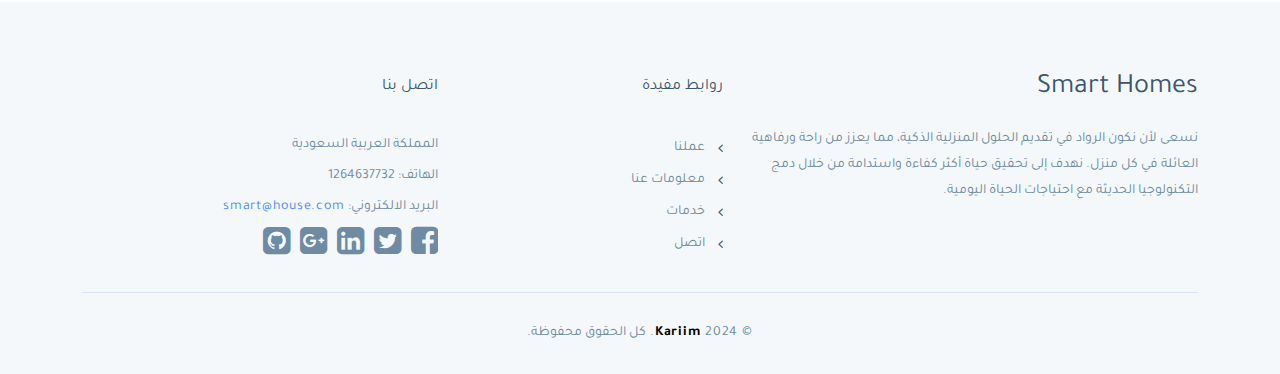
<file: our-work.html>
<!DOCTYPE html>
<html lang="en">
  <head>
    <meta charset="UTF-8" />
    <meta http-equiv="X-UA-Compatible" content="IE=edge" />
    <meta name="viewport" content="width=device-width, initial-scale=1" />
    <title>Smart Homes - Mobile App Development Agency HTML5 Template</title>
    <meta
      name="description"
      content="Smart Homes is a Mobile App Development Agency HTML5 Template by tempload."
    />
    <meta
      name="keywords"
      content="Smart Homes, mobile app, agency, development, html, template, tempload"
    />
    <meta name="author" content="tempload" />

    <!-- Favicon -->
    <link rel="icon" type="image/png" href="assets/images/favicon.png" />

    <!-- Bootstrap & Plugins CSS -->
    <link
      href="assets/css/bootstrap.min.css"
      rel="stylesheet"
      type="text/css"
    />
    <link
      href="assets/css/font-awesome.min.css"
      rel="stylesheet"
      type="text/css"
    />

    <!-- Custom CSS -->
    <link href="assets/css/rtl-style.css" rel="stylesheet" type="text/css" />
  </head>
  <body>
    <!-- ***** Preloader Start ***** -->
    <div class="loader-wrapper">
      <div class="center">
        <div class="dot dot-one"></div>
        <div class="dot dot-two"></div>
        <div class="dot dot-three"></div>
        <div class="dot dot-four"></div>
        <div class="dot dot-five"></div>
      </div>
    </div>
    <!-- ***** Preloader End ***** -->

    <!-- ***** Header Area Start ***** -->
    <header class="header-area header-rtl">
      <div class="container">
        <div class="row">
          <div class="col-lg-12">
            <nav class="main-nav">
              <!-- ***** Logo Start ***** -->
              <a href="index.html" class="logo">
                <img
                  src="assets/images/Imgs/Transparent_Logo.png"
                  class="light-logo"
                  alt="Smarthouse"
                  style="width: 250px"
                />
                <!-- <img
                  src="assets/images/Imgs/Transparent_Logo.png"
                  class="dark-logo"
                  alt="Smarthouse"
                /> -->
              </a>
              <!-- ***** Logo End ***** -->

              <!-- ***** Menu Start ***** -->
              <ul class="nav rtl-row">
                <li><a href="index.html">الرئيسية</a></li>
                <li><a href="our-work.html">عملنا</a></li>
                <li><a href="about-us.html">معلومات عنا</a></li>
                <li><a href="services.html">خدماتنا</a></li>
                <li>
                  <a href="contact.html" class="btn-nav-line">اتصل</a>
                </li>
              </ul>
              <a class="menu-trigger">
                <span>Menu</span>
              </a>
              <!-- ***** Menu End ***** -->
            </nav>
          </div>
        </div>
      </div>
    </header>
    <!-- ***** Header Area End ***** -->

    <section class="page">
      <!-- ***** Page Top Start ***** -->
      <div class="cover" data-image="assets/images/Imgs/counter.jpg">
        <div class="page-top">
          <div class="container">
            <div class="row">
              <div class="col-lg-12 rtl-text">
                <h1>عملنا</h1>
              </div>
              <div class="col-lg-12">
                <ol class="breadcrumb rtl-text">
                  <li><a href="index.html">الرئيسية</a></li>
                  <li class="active">عملنا</li>
                </ol>
              </div>
            </div>
          </div>
        </div>
      </div>
      <!-- ***** Page Top End ***** -->

      <!-- ***** Page Content Start ***** -->
      <div class="page-bottom pbottom-70">
        <div class="container">
          <div class="rtl-text">
            <p>
              يتكون المشروع من نظام ذكي يتضمن ستارة إلكترونية وجهاز جرس
              للمساعدة، وهو مصمم لتحسين راحة الأشخاص وتوفير التحكم السهل في
              البيئة المحيطة بهم. يتضمن المشروع العناصر التالية:
            </p>
          </div>
          <div class="row rtl-row">
            <!-- ***** App Item Start ***** -->
            <div class="col-lg-6 col-md-6 col-sm-12">
              <div class="page-app">
                <div class="icon">
                  <img
                    src="assets/images/Imgs/our-work-01.jpg"
                    style="width: 300px"
                    alt=""
                  />
                </div>
                <div class="app-content">
                  <h5 class="title">الستارة الإلكترونية</h5>
                  <ul class="stars">
                    <li><i class="fa fa-star active"></i></li>
                    <li><i class="fa fa-star active"></i></li>
                    <li><i class="fa fa-star active"></i></li>
                    <li><i class="fa fa-star active"></i></li>
                    <li><i class="fa fa-star active"></i></li>
                    <li>(93)</li>
                  </ul>
                  <div class="text">
                    <p>
                      <span class="fw-bold">الوصف</span>: نظام ستارة يتم تشغيله
                      إلكترونيًا باستخدام محرك كهربائي
                    </p>
                    <p>
                      <span class="fw-bold">التحكم</span>: يمكن التحكم في فتح
                      وإغلاق الستارة عبر جهاز تحكم عن بعد أو تطبيق هاتفي ذكي.
                    </p>
                    <p>
                      <span class="fw-bold">الحساسات</span>: قد تدمج حساسات
                      للضوء بحيث يمكن فتح الستارة تلقائيًا عند شروق الشمس أو
                      إغلاقها عند الغروب.
                    </p>
                    <p>
                      <span class="fw-bold">الفوائد</span>: يسهل التحكم في كمية
                      الإضاءة داخل الغرفة ويوفر الجهد، ويمكن أن يكون مفيدًا بشكل
                      خاص للأشخاص ذوي الاحتياجات الخاصة أو كبار السن.
                    </p>
                  </div>
                  <a href="rtl-app-single.html" class="btn-primary-line"
                    >تفاصيل التطبيق</a
                  >
                </div>
              </div>
            </div>
            <!-- ***** App Item End ***** -->

            <!-- ***** App Item Start ***** -->
            <div class="col-lg-6 col-md-6 col-sm-12">
              <div class="page-app">
                <div class="icon">
                  <img
                    src="assets/images/Imgs/our-work-02.webp"
                    style="width: 300px; height: 200px"
                    alt=""
                  />
                </div>
                <div class="app-content">
                  <h5 class="title">جرس المساعدة</h5>
                  <ul class="stars">
                    <li><i class="fa fa-star active"></i></li>
                    <li><i class="fa fa-star active"></i></li>
                    <li><i class="fa fa-star active"></i></li>
                    <li><i class="fa fa-star active"></i></li>
                    <li><i class="fa fa-star active"></i></li>
                    <li>(93)</li>
                  </ul>
                  <div class="text">
                    <p>
                      <span class="fw-bold">الوصف</span>: جرس لاسلكي يستخدم لطلب
                      المساعدة من أحد أفراد الأسرة أو المرافقين
                    </p>
                    <p>
                      <span class="fw-bold">التحكم</span>: يتم تشغيل الجرس عبر
                      زر بسيط يمكن وضعه بجانب السرير أو الكرسي أو حمله مع الشخص.
                    </p>
                    <p>
                      <span class="fw-bold">الاستجابة</span>: يصدر الجرس صوتًا
                      أو إشعارًا عبر هاتف محمول أو جهاز آخر للمساعدة في حالات
                      الطوارئ أو عند الحاجة إلى مساعدة فورية.
                    </p>
                    <p>
                      <span class="fw-bold">الفوائد</span>: يوفر وسيلة سهلة
                      وسريعة لطلب المساعدة، وهو مفيد بشكل خاص للأشخاص الذين
                      يعانون من قيود حركية
                    </p>
                  </div>
                  <a href="rtl-app-single.html" class="btn-primary-line"
                    >تفاصيل التطبيق</a
                  >
                </div>
              </div>
            </div>
            <!-- ***** App Item End ***** -->

            <!-- ***** App Item Start ***** -->
            <div class="col-lg-12 col-md-12 col-sm-12">
              <div class="page-app">
                <!-- <div class="icon">
                  <img src="assets/images/icons/apps/1.png" alt="" />
                </div> -->
                <div class="app-content">
                  <h5 class="title">الفوائد العامة للمشروع</h5>
                  <div class="text mt-4">
                    <p>
                      <span class="fw-bold">الأمان</span>: يمكن للستارة التحكم
                      في إضاءة الغرفة دون الحاجة للتدخل اليدوي، مما يزيد من
                      الأمان
                    </p>
                    <p>
                      <span class="fw-bold">التكنولوجيا</span>: يعتمد على تقنيات
                      مثل المحركات الكهربائية، التحكم عن بعد، وأجهزة الاستشعار
                      الذكية
                    </p>
                    <p>
                      <span class="fw-bold">الراحة</span>: تسهيل التحكم في
                      الستائر وطلب المساعدة بسرعة، مما يحسن جودة الحياة خصوصًا
                      للأشخاص الذين يعانون من مشاكل حركية أو صحية
                    </p>
                  </div>
                  <a href="rtl-app-single.html" class="btn-primary-line"
                    >تفاصيل التطبيق</a
                  >
                </div>
              </div>
            </div>
            <!-- ***** App Item End ***** -->
          </div>
        </div>
      </div>
      <!-- ***** Page Content End ***** -->
    </section>

    <!-- ***** Footer Start ***** -->
    <footer>
      <div class="container">
        <div class="row rtl-row">
          <div class="col-lg-5 col-md-12 col-sm-12 rtl-text">
            <!-- <img src="assets/images/logo-dark.svg" class="logo" alt="" /> -->
            <h3>Smart Homes</h3>
            <div class="text">
              نسعى لأن نكون الرواد في تقديم الحلول المنزلية الذكية، مما يعزز من
              راحة ورفاهية العائلة في كل منزل. نهدف إلى تحقيق حياة أكثر كفاءة
              واستدامة من خلال دمج التكنولوجيا الحديثة مع احتياجات الحياة
              اليومية.
            </div>
          </div>
          <div class="col-lg-3 col-md-4 col-sm-6 col-6 rtl-text">
            <h5>روابط مفيدة</h5>
            <ul class="footer-nav">
              <li>
                <a href="#"
                  ><i class="fa fa-angle-left"></i><span>عملنا</span></a
                >
              </li>
              <li>
                <a href="#"
                  ><i class="fa fa-angle-left"></i><span>معلومات عنا</span></a
                >
              </li>
              <li>
                <a href="#"
                  ><i class="fa fa-angle-left"></i><span>خدمات</span></a
                >
              </li>
              <li>
                <a href="#"
                  ><i class="fa fa-angle-left"></i><span>اتصل</span></a
                >
              </li>
            </ul>
          </div>
          <div class="col-lg-4 col-md-4 col-sm-12 rtl-text">
            <h5>اتصل بنا</h5>
            <div class="address">
              <p>المملكة العربية السعودية</p>
              <p>الهاتف: 1264637732</p>
              <p>
                <span>البريد الالكتروني:</span
                ><a href=" smart@house.com"> smart@house.com</a>
              </p>
              <ul class="social">
                <li>
                  <a href="#"><i class="fa fa-facebook-square fa-2x"></i></a>
                </li>
                <li>
                  <a href="#"><i class="fa fa-twitter-square fa-2x"></i></a>
                </li>
                <li>
                  <a href="#"><i class="fa fa-linkedin-square fa-2x"></i></a>
                </li>
                <li>
                  <a href="#"><i class="fa fa-google-plus-square fa-2x"></i></a>
                </li>
                <li>
                  <a href="#"><i class="fa fa-github-square fa-2x"></i></a>
                </li>
              </ul>
            </div>
          </div>
        </div>
        <div class="row">
          <div class="col-lg-12">
            <p class="copyright rtl-text">
              © 2024
              <a
                style="font-weight: bold; color: #020202"
                href="https://kariim-portfolio.vercel.app/"
                >Kariim</a
              >. كل الحقوق محفوظة.
            </p>
          </div>
        </div>
      </div>
    </footer>
    <!-- ***** Footer Start ***** -->

    <!-- jQuery -->
    <script src="assets/js/jquery-3.6.0.min.js"></script>

    <!-- Bootstrap -->
    <script src="assets/js/popper.js"></script>
    <script src="assets/js/bootstrap.min.js"></script>

    <!-- Plugins -->
    <script src="assets/js/scrollreveal.min.js"></script>
    <script src="assets/js/parallax.min.js"></script>

    <!-- Global Init -->
    <script src="assets/js/custom.js"></script>
  </body>
</html>
</file>
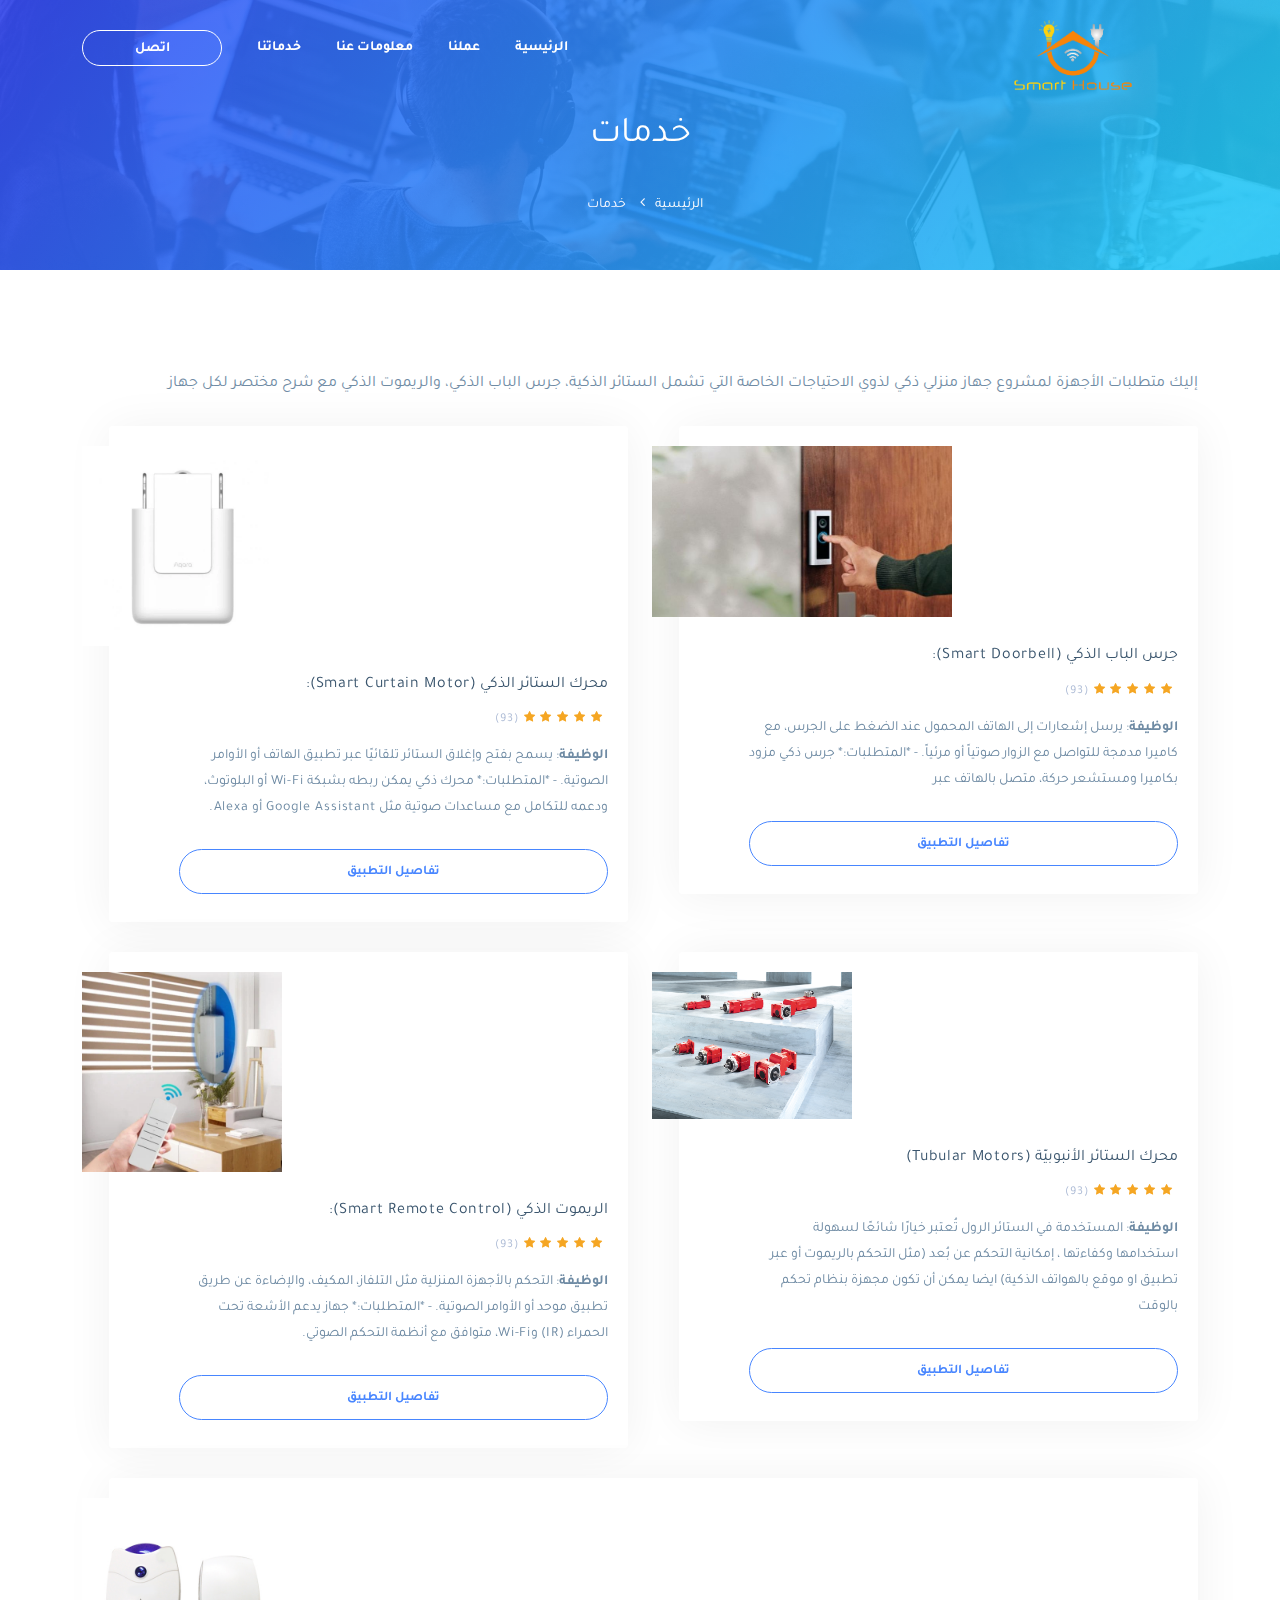
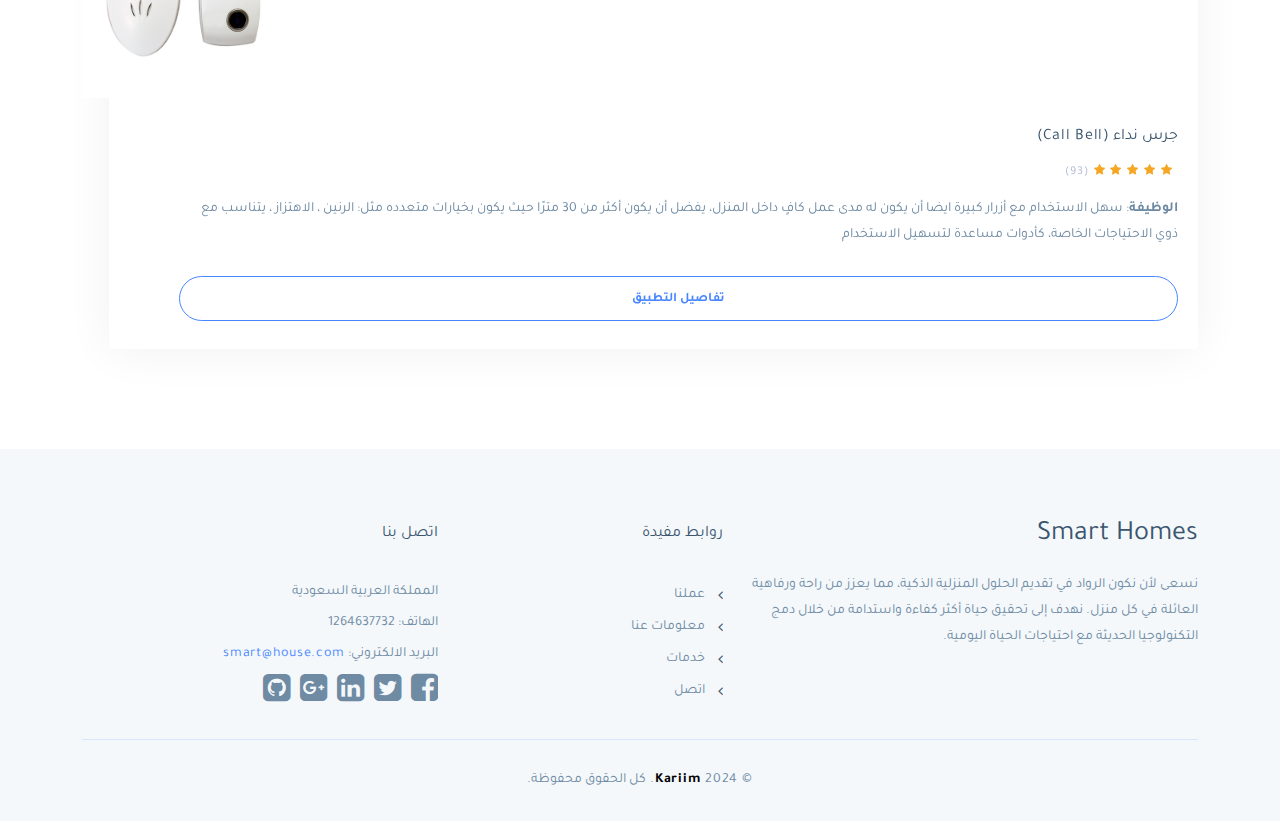
<file: services.html>
<!DOCTYPE html>
<html lang="en">
  <head>
    <meta charset="UTF-8" />
    <meta http-equiv="X-UA-Compatible" content="IE=edge" />
    <meta name="viewport" content="width=device-width, initial-scale=1" />
    <title>Smart House | Services Page</title>
    <meta
      name="description"
      content="Smart Homes is a Mobile App Development Agency HTML5 Template by tempload."
    />
    <meta
      name="keywords"
      content="Smart Homes, mobile app, agency, development, html, template, tempload"
    />
    <meta name="author" content="tempload" />

    <!-- Favicon -->
    <link rel="icon" type="image/png" href="assets/images/favicon.png" />

    <!-- Bootstrap & Plugins CSS -->
    <link
      href="assets/css/bootstrap.min.css"
      rel="stylesheet"
      type="text/css"
    />
    <link
      href="assets/css/font-awesome.min.css"
      rel="stylesheet"
      type="text/css"
    />

    <!-- Custom CSS -->
    <link href="assets/css/rtl-style.css" rel="stylesheet" type="text/css" />
  </head>
  <body>
    <!-- ***** Preloader Start ***** -->
    <div class="loader-wrapper">
      <div class="center">
        <div class="dot dot-one"></div>
        <div class="dot dot-two"></div>
        <div class="dot dot-three"></div>
        <div class="dot dot-four"></div>
        <div class="dot dot-five"></div>
      </div>
    </div>
    <!-- ***** Preloader End ***** -->

    <!-- ***** Header Area Start ***** -->
    <header class="header-area header-rtl">
      <div class="container">
        <div class="row">
          <div class="col-lg-12">
            <nav class="main-nav">
              <!-- ***** Logo Start ***** -->
              <a href="index.html" class="logo">
                <img
                  src="assets/images/Imgs/Transparent_Logo.png"
                  class="light-logo"
                  alt="Smarthouse"
                  style="width: 250px"
                />
                <!-- <img
                  src="assets/images/Imgs/Transparent_Logo.png"
                  class="dark-logo"
                  alt="Smarthouse"
                /> -->
              </a>
              <!-- ***** Logo End ***** -->

              <!-- ***** Menu Start ***** -->
              <ul class="nav rtl-row">
                <li><a href="index.html">الرئيسية</a></li>
                <li><a href="our-work.html">عملنا</a></li>
                <li><a href="about-us.html">معلومات عنا</a></li>
                <li><a href="services.html">خدماتنا</a></li>
                <li>
                  <a href="contact.html" class="btn-nav-line">اتصل</a>
                </li>
              </ul>
              <a class="menu-trigger">
                <span>Menu</span>
              </a>
              <!-- ***** Menu End ***** -->
            </nav>
          </div>
        </div>
      </div>
    </header>
    <!-- ***** Header Area End ***** -->

    <section class="page">
      <!-- ***** Page Top Start ***** -->
      <div class="cover" data-image="assets/images/Imgs/counter.jpg">
        <div class="page-top">
          <div class="container">
            <div class="row">
              <div class="col-lg-12 rtl-text">
                <h1>خدمات</h1>
              </div>
              <div class="col-lg-12">
                <ol class="breadcrumb rtl-text">
                  <li><a href="rtl-home.html">الرئيسية</a></li>
                  <li class="active">خدمات</li>
                </ol>
              </div>
            </div>
          </div>
        </div>
      </div>
      <!-- ***** Page Top End ***** -->

      <!-- ***** Page Content Start ***** -->
      <div class="page-bottom pbottom-70">
        <div class="container">
          <div class="rtl-text">
            <p>
              إليك متطلبات الأجهزة لمشروع جهاز منزلي ذكي لذوي الاحتياجات الخاصة
              التي تشمل الستائر الذكية، جرس الباب الذكي، والريموت الذكي مع شرح
              مختصر لكل جهاز
            </p>
          </div>
          <div class="row">
            <!-- ***** App Item Start ***** -->
            <div class="col-lg-6 col-md-6 col-sm-12">
              <div class="page-app">
                <div class="icon">
                  <img
                    src="assets/images/Imgs/services-02.webp"
                    style="width: 200px"
                    alt=""
                  />
                </div>
                <div class="app-content">
                  <h5 class="title">
                    محرك الستائر الذكي (Smart Curtain Motor):
                  </h5>
                  <ul class="stars">
                    <li><i class="fa fa-star active"></i></li>
                    <li><i class="fa fa-star active"></i></li>
                    <li><i class="fa fa-star active"></i></li>
                    <li><i class="fa fa-star active"></i></li>
                    <li><i class="fa fa-star active"></i></li>
                    <li>(93)</li>
                  </ul>
                  <div class="text">
                    <p>
                      <span class="fw-bold">الوظيفة</span>: يسمح بفتح وإغلاق
                      الستائر تلقائيًا عبر تطبيق الهاتف أو الأوامر الصوتية. -
                      *المتطلبات:* محرك ذكي يمكن ربطه بشبكة Wi-Fi أو البلوتوث،
                      ودعمه للتكامل مع مساعدات صوتية مثل Google Assistant أو
                      Alexa.
                    </p>
                  </div>
                  <a href="rtl-app-single.html" class="btn-primary-line"
                    >تفاصيل التطبيق</a
                  >
                </div>
              </div>
            </div>
            <!-- ***** App Item End ***** -->
            <!-- ***** App Item Start ***** -->
            <div class="col-lg-6 col-md-6 col-sm-12">
              <div class="page-app">
                <div class="icon">
                  <img
                    src="assets/images/Imgs/services-01.jpg"
                    style="width: 300px"
                    alt=""
                  />
                </div>
                <div class="app-content">
                  <h5 class="title">جرس الباب الذكي (Smart Doorbell):</h5>
                  <ul class="stars">
                    <li><i class="fa fa-star active"></i></li>
                    <li><i class="fa fa-star active"></i></li>
                    <li><i class="fa fa-star active"></i></li>
                    <li><i class="fa fa-star active"></i></li>
                    <li><i class="fa fa-star active"></i></li>
                    <li>(93)</li>
                  </ul>
                  <div class="text">
                    <p>
                      <span class="fw-bold">الوظيفة</span>: يرسل إشعارات إلى
                      الهاتف المحمول عند الضغط على الجرس، مع كاميرا مدمجة
                      للتواصل مع الزوار صوتياً أو مرئياً. - *المتطلبات:* جرس ذكي
                      مزود بكاميرا ومستشعر حركة، متصل بالهاتف عبر
                    </p>
                  </div>
                  <a href="rtl-app-single.html" class="btn-primary-line"
                    >تفاصيل التطبيق</a
                  >
                </div>
              </div>
            </div>
            <!-- ***** App Item End ***** -->
            <!-- ***** App Item Start ***** -->
            <div class="col-lg-6 col-md-6 col-sm-12">
              <div class="page-app">
                <div class="icon">
                  <img
                    src="assets/images/Imgs/services-04.webp"
                    style="width: 200px"
                    alt=""
                  />
                </div>
                <div class="app-content">
                  <h5 class="title">الريموت الذكي (Smart Remote Control):</h5>
                  <ul class="stars">
                    <li><i class="fa fa-star active"></i></li>
                    <li><i class="fa fa-star active"></i></li>
                    <li><i class="fa fa-star active"></i></li>
                    <li><i class="fa fa-star active"></i></li>
                    <li><i class="fa fa-star active"></i></li>
                    <li>(93)</li>
                  </ul>
                  <div class="text">
                    <p>
                      <span class="fw-bold">الوظيفة</span>: التحكم بالأجهزة
                      المنزلية مثل التلفاز، المكيف، والإضاءة عن طريق تطبيق موحد
                      أو الأوامر الصوتية. - *المتطلبات:* جهاز يدعم الأشعة تحت
                      الحمراء (IR) وWi-Fi، متوافق مع أنظمة التحكم الصوتي.
                    </p>
                  </div>
                  <a href="rtl-app-single.html" class="btn-primary-line"
                    >تفاصيل التطبيق</a
                  >
                </div>
              </div>
            </div>
            <!-- ***** App Item End ***** -->
            <!-- ***** App Item Start ***** -->
            <div class="col-lg-6 col-md-6 col-sm-12">
              <div class="page-app">
                <div class="icon">
                  <img
                    src="assets/images/Imgs/services-03.jpg"
                    style="width: 200px"
                    alt=""
                  />
                </div>
                <div class="app-content">
                  <h5 class="title">
                    محرك الستائر الأنبوبيّة (Tubular Motors)
                  </h5>
                  <ul class="stars">
                    <li><i class="fa fa-star active"></i></li>
                    <li><i class="fa fa-star active"></i></li>
                    <li><i class="fa fa-star active"></i></li>
                    <li><i class="fa fa-star active"></i></li>
                    <li><i class="fa fa-star active"></i></li>
                    <li>(93)</li>
                  </ul>
                  <div class="text">
                    <p>
                      <span class="fw-bold">الوظيفة</span>: المستخدمة في الستائر
                      الرول تُعتبر خيارًا شائعًا لسهولة استخدامها وكفاءتها ،
                      إمكانية التحكم عن بُعد (مثل التحكم بالريموت أو عبر تطبيق
                      او موقع بالهواتف الذكية) ايضا يمكن أن تكون مجهزة بنظام
                      تحكم بالوقت
                    </p>
                  </div>
                  <a href="rtl-app-single.html" class="btn-primary-line"
                    >تفاصيل التطبيق</a
                  >
                </div>
              </div>
            </div>
            <!-- ***** App Item End ***** -->
            <!-- ***** App Item Start ***** -->
            <div class="col-lg-12 col-md-12 col-sm-12">
              <div class="page-app">
                <div class="icon">
                  <img
                    src="assets/images/Imgs/services-05.jpg"
                    style="width: 200px"
                    alt=""
                  />
                </div>
                <div class="app-content">
                  <h5 class="title">جرس نداء (Call Bell)</h5>
                  <ul class="stars">
                    <li><i class="fa fa-star active"></i></li>
                    <li><i class="fa fa-star active"></i></li>
                    <li><i class="fa fa-star active"></i></li>
                    <li><i class="fa fa-star active"></i></li>
                    <li><i class="fa fa-star active"></i></li>
                    <li>(93)</li>
                  </ul>
                  <div class="text">
                    <p>
                      <span class="fw-bold">الوظيفة</span>: سهل الاستخدام مع
                      أزرار كبيرة ايضا أن يكون له مدى عمل كافٍ داخل المنزل، يفضل
                      أن يكون أكثر من 30 مترًا حيث يكون بخيارات متعدده مثل:
                      الرنين ، الاهتزاز ، يتناسب مع ذوي الاحتياجات الخاصة،
                      كأدوات مساعدة لتسهيل الاستخدام
                    </p>
                  </div>
                  <a href="rtl-app-single.html" class="btn-primary-line"
                    >تفاصيل التطبيق</a
                  >
                </div>
              </div>
            </div>
            <!-- ***** App Item End ***** -->
          </div>
        </div>
      </div>
      <!-- ***** Page Content End ***** -->
    </section>

    <!-- ***** Footer Start ***** -->
    <footer>
      <div class="container">
        <div class="row rtl-row">
          <div class="col-lg-5 col-md-12 col-sm-12 rtl-text">
            <!-- <img src="assets/images/logo-dark.svg" class="logo" alt="" /> -->
            <h3>Smart Homes</h3>
            <div class="text">
              نسعى لأن نكون الرواد في تقديم الحلول المنزلية الذكية، مما يعزز من
              راحة ورفاهية العائلة في كل منزل. نهدف إلى تحقيق حياة أكثر كفاءة
              واستدامة من خلال دمج التكنولوجيا الحديثة مع احتياجات الحياة
              اليومية.
            </div>
          </div>
          <div class="col-lg-3 col-md-4 col-sm-6 col-6 rtl-text">
            <h5>روابط مفيدة</h5>
            <ul class="footer-nav">
              <li>
                <a href="#"
                  ><i class="fa fa-angle-left"></i><span>عملنا</span></a
                >
              </li>
              <li>
                <a href="#"
                  ><i class="fa fa-angle-left"></i><span>معلومات عنا</span></a
                >
              </li>
              <li>
                <a href="#"
                  ><i class="fa fa-angle-left"></i><span>خدمات</span></a
                >
              </li>
              <li>
                <a href="#"
                  ><i class="fa fa-angle-left"></i><span>اتصل</span></a
                >
              </li>
            </ul>
          </div>
          <div class="col-lg-4 col-md-4 col-sm-12 rtl-text">
            <h5>اتصل بنا</h5>
            <div class="address">
              <p>المملكة العربية السعودية</p>
              <p>الهاتف: 1264637732</p>
              <p>
                <span>البريد الالكتروني:</span
                ><a href=" smart@house.com"> smart@house.com</a>
              </p>
              <ul class="social">
                <li>
                  <a href="#"><i class="fa fa-facebook-square fa-2x"></i></a>
                </li>
                <li>
                  <a href="#"><i class="fa fa-twitter-square fa-2x"></i></a>
                </li>
                <li>
                  <a href="#"><i class="fa fa-linkedin-square fa-2x"></i></a>
                </li>
                <li>
                  <a href="#"><i class="fa fa-google-plus-square fa-2x"></i></a>
                </li>
                <li>
                  <a href="#"><i class="fa fa-github-square fa-2x"></i></a>
                </li>
              </ul>
            </div>
          </div>
        </div>
        <div class="row">
          <div class="col-lg-12">
            <p class="copyright rtl-text">
              © 2024
              <a
                style="font-weight: bold; color: #020202"
                href="https://kariim-portfolio.vercel.app/"
                >Kariim</a
              >. كل الحقوق محفوظة.
            </p>
          </div>
        </div>
      </div>
    </footer>
    <!-- ***** Footer Start ***** -->

    <!-- jQuery -->
    <script src="assets/js/jquery-3.6.0.min.js"></script>

    <!-- Bootstrap -->
    <script src="assets/js/popper.js"></script>
    <script src="assets/js/bootstrap.min.js"></script>

    <!-- Plugins -->
    <script src="assets/js/scrollreveal.min.js"></script>
    <script src="assets/js/parallax.min.js"></script>

    <!-- Global Init -->
    <script src="assets/js/custom.js"></script>
  </body>
</html>
</file>
<file: assets/css/rtl-style.css>
@charset "UTF-8";

@import url("https://fonts.googleapis.com/css2?family=Tajawal:wght@200;300;400;500;700;800;900&display=swap");
h1,
h2,
h3,
h4,
h5,
h6 {
  margin-bottom: 20px !important;
  color: #3b566e;
}

h1 {
  font-weight: 400;
  font-size: 36px;
}

h2 {
  font-weight: 400;
  font-size: 32px;
}

h3 {
  font-weight: 400;
  font-size: 28px;
}

h4 {
  font-weight: 400;
  font-size: 24px;
}

h5 {
  font-weight: 400;
  font-size: 20px;
}

h6 {
  font-weight: 400;
  font-size: 16px;
}

html,
body,
div,
span,
applet,
object,
iframe,
h1,
h2,
h3,
h4,
h5,
h6,
p,
blockquote,
div pre,
a,
abbr,
acronym,
address,
big,
cite,
code,
del,
dfn,
em,
font,
img,
ins,
kbd,
q,
s,
samp,
small,
strike,
strong,
sub,
sup,
tt,
var,
b,
u,
i,
center,
dl,
dt,
dd,
ol,
ul,
li,
figure,
header,
nav,
section,
article,
aside,
footer,
figcaption {
  margin: 0;
  padding: 0;
  border: 0;
  outline: 0;
}

.clearfix:after {
  content: ".";
  display: block;
  clear: both;
  visibility: hidden;
  line-height: 0;
  height: 0;
}

.clearfix {
  display: inline-block;
}

html[xmlns] .clearfix {
  display: block;
}

* html .clearfix {
  height: 1%;
}

ul,
li {
  padding: 0;
  margin: 0;
  list-style: none;
}

header,
nav,
section,
article,
aside,
footer,
hgroup {
  display: block;
}

* {
  box-sizing: border-box;
}

html,
body {
  font-family: "Tajawal", sans-serif;
  font-weight: 400;
  background-color: #fff;
  font-size: 16px;
  -ms-text-size-adjust: 100%;
  -webkit-font-smoothing: antialiased;
  -moz-osx-font-smoothing: grayscale;
}

a {
  text-decoration: none !important;
}

h1,
h2,
h3,
h4,
h5,
h6 {
  margin-top: 0px;
  margin-bottom: 0px;
}

ul {
  margin-bottom: 0px;
}

/* 
---------------------------------------------
preloader
--------------------------------------------- 
*/
.loader-wrapper {
  position: fixed;
  width: 100%;
  height: 100%;
  top: 0px;
  left: 0px;
  right: 0px;
  bottom: 0px;
  z-index: 99999;
  margin: 0;
  background-image: linear-gradient(127deg, #384dff 0%, #24cdff 91%);
  display: flex;
  justify-content: center;
  align-items: center;
}
.loader-wrapper .center {
  width: 90px;
  height: 90px;
  position: relative;
  display: flex;
  flex-direction: row;
  align-items: center;
  justify-content: center;
}
.loader-wrapper .center .dot {
  width: 8px;
  animation: dot 1200ms cubic-bezier(0.91, 1.42, 0.87, 0.99);
  animation-fill-mode: both;
  animation-iteration-count: infinite;
  height: 8px;
  border-radius: 50%;
  background-color: #fff;
  margin: 1px;
}
.loader-wrapper .center .dot.dot-two {
  animation-delay: 150ms;
}
.loader-wrapper .center .dot.dot-three {
  animation-delay: 300ms;
}
.loader-wrapper .center .dot.dot-four {
  animation-delay: 450ms;
}
.loader-wrapper .center .dot.dot-five {
  animation-delay: 600ms;
}

@keyframes dot {
  0% {
    transform: translateY(-10px);
  }
  50% {
    transform: translateY(10px);
  }
  100% {
    transform: translateY(-10px);
  }
}
/* 
---------------------------------------------
global styles
--------------------------------------------- 
*/
::selection {
  background: #4886ff;
  color: #fff;
}

::-moz-selection {
  background: #4886ff;
  color: #fff;
}

.align-self-center {
  -ms-flex-item-align: center !important;
  align-self: center !important;
}

.align-self-bottom {
  -ms-flex-item-align: flex-end !important;
  align-self: flex-end !important;
}

.section {
  padding-top: 100px;
  padding-bottom: 100px;
  position: relative;
}
.section.services-section {
  margin-top: -200px;
  position: relative;
  z-index: 10;
}
.section.background {
  background: #f4f8fb url(../images/bg-top.svg) center top no-repeat;
  background-size: contain;
}

.page .cover {
  min-height: 270px;
  position: relative;
}
.page .cover:before {
  content: "";
  position: absolute;
  width: 100%;
  height: 100%;
  left: 0px;
  top: 0px;
  right: 0px;
  bottom: 0px;
  background-image: linear-gradient(127deg, #384dff 0%, #24cdff 91%);
  z-index: 2;
  opacity: 0.85;
}
.page .cover .page-top {
  position: absolute;
  width: 100%;
  bottom: 50px;
  z-index: 3;
}
.page .cover .page-top h1 {
  font-weight: 400;
  font-size: 36px;
  line-height: 46px;
  letter-spacing: 1.4px;
  color: #fff;
  text-align: center;
}
.page .cover .page-top .breadcrumb {
  float: none;
  -webkit-border-radius: 0px;
  -moz-border-radius: 0px;
  border-radius: 0px;
  background: none;
  padding: 0px;
  margin-top: 8px;
  margin-bottom: 0px;
  display: block;
  text-align: center;
}
.page .cover .page-top .breadcrumb li {
  font-weight: 400;
  font-size: 14px;
  color: #f7f8ff;
  line-height: 30px;
  margin-left: 10px;
  display: inline-block;
}
.page .cover .page-top .breadcrumb li:after {
  font-family: FontAwesome;
  content: "";
  margin-left: 10px;
  color: #f7f8ff;
}
.page .cover .page-top .breadcrumb li:first-child {
  margin-left: 0px;
}
.page .cover .page-top .breadcrumb li:last-child:after {
  content: "";
  margin-left: 0px;
}
.page .cover .page-top .breadcrumb li a {
  font-weight: 400;
  font-size: 14px;
  color: #fff;
}
.page .page-bottom {
  padding-top: 100px;
  padding-bottom: 100px;
  font-weight: 400;
  font-size: 16px;
  letter-spacing: 0.88px;
  line-height: 28px;
  color: #6f8ba4;
}
.page .page-bottom p {
  margin-bottom: 28px;
}
.page .page-bottom .home-services-item {
  margin-top: 0px;
  margin-bottom: 30px;
}

.page-gallery {
  height: 400px;
  display: block;
  overflow: hidden;
  -webkit-border-radius: 4px;
  -moz-border-radius: 4px;
  border-radius: 4px;
  margin-bottom: 30px;
}
.page-gallery.small {
  height: 185px;
}

.mtop-70 {
  margin-top: 70px !important;
}

.mbottom-20 {
  margin-bottom: 20px !important;
}

.mbottom-30 {
  margin-bottom: 30px !important;
}

.mbottom-60 {
  margin-bottom: 60px !important;
}

.mbottom-0 {
  margin-bottom: 0px !important;
}

.pbottom-70 {
  padding-bottom: 70px !important;
}

blockquote {
  margin-bottom: 28px;
  padding: 30px;
  padding-top: 40px;
  -webkit-border-radius: 4px;
  -moz-border-radius: 4px;
  border-radius: 4px;
  background: #f4f8fb;
  overflow: hidden;
}
blockquote .text {
  position: relative;
  text-align: center;
}
blockquote .text p {
  position: relative;
  width: 100%;
  z-index: 2;
  margin-bottom: 10px !important;
}
blockquote .text:before {
  font-family: FontAwesome;
  content: "";
  position: absolute;
  left: 0px;
  top: 0px;
  color: #3b566e;
  z-index: 1;
  font-size: 40px;
  color: #e1ecf4;
}
blockquote .text:after {
  font-family: FontAwesome;
  content: "";
  position: absolute;
  right: 0px;
  bottom: 0px;
  color: #3b566e;
  z-index: 1;
  font-size: 40px;
  color: #e1ecf4;
}
blockquote .author {
  color: #3b566e;
  text-align: center;
}

.left-heading .section-title {
  font-weight: 400;
  font-size: 28px;
  color: #3b566e;
  letter-spacing: 1.75px;
  line-height: 42px;
  margin-bottom: 20px !important;
}

.center-heading {
  text-align: center;
}
.center-heading .section-title {
  font-weight: 400;
  font-size: 30px;
  color: #3b566e;
  letter-spacing: 1.3px;
  line-height: 40px;
  margin-bottom: 20px !important;
}

.left-text {
  font-weight: 400;
  font-size: 16px;
  color: #6f8ba4;
  line-height: 28px;
  letter-spacing: 1px;
  margin-bottom: 50px;
}
.left-text p {
  margin-bottom: 30px;
}

.center-text {
  text-align: center;
  font-weight: 400;
  font-size: 16px;
  color: #6f8ba4;
  line-height: 28px;
  letter-spacing: 1px;
  margin-bottom: 50px;
}
.center-text p {
  margin-bottom: 30px;
}

@media (max-width: 991px) {
  .page .cover {
    margin-top: 80px;
  }
  .page .cover h1 {
    font-size: 26px !important;
    line-height: 36px !important;
  }
  .page .cover .page-top {
    text-align: center;
  }
  .page .cover .page-top .breadcrumb {
    float: none;
    text-align: center;
    display: block;
  }
  .page .cover .page-top .breadcrumb li {
    display: inline;
  }

  .page-gallery {
    height: 185px;
  }
}
/* 
---------------------------------------------
buttons
--------------------------------------------- 
*/
.btn-white-line {
  display: block;
  width: 225px;
  height: 45px;
  line-height: 45px;
  color: #fff;
  font-weight: 700;
  font-size: 13px;
  letter-spacing: 0.81px;
  border: 1px solid #fff;
  -webkit-border-radius: 100px;
  -moz-border-radius: 100px;
  border-radius: 100px;
  background: none;
  -webkit-transition: all 0.3s ease 0s;
  -moz-transition: all 0.3s ease 0s;
  -o-transition: all 0.3s ease 0s;
  transition: all 0.3s ease 0s;
  text-align: center;
  cursor: pointer;
}
.btn-white-line:hover {
  background: #fff;
  color: #4886ff;
}

.btn-primary-line {
  display: block;
  width: 225px;
  height: 45px;
  line-height: 45px;
  color: #4886ff;
  font-weight: 700;
  font-size: 13px;
  letter-spacing: 0.81px;
  border: 1px solid #4886ff;
  -webkit-border-radius: 100px;
  -moz-border-radius: 100px;
  border-radius: 100px;
  background: none;
  -webkit-transition: all 0.3s ease 0s;
  -moz-transition: all 0.3s ease 0s;
  -o-transition: all 0.3s ease 0s;
  transition: all 0.3s ease 0s;
  text-align: center;
  cursor: pointer;
}
.btn-primary-line:hover {
  background: #4886ff;
  color: #fff;
}

/* 
---------------------------------------------
header
--------------------------------------------- 
*/
.header-area {
  position: fixed;
  top: 0px;
  left: 0px;
  right: 0px;
  z-index: 100;
  height: 100px;
  -webkit-transition: all 0.3s ease 0s;
  -moz-transition: all 0.3s ease 0s;
  -o-transition: all 0.3s ease 0s;
  transition: all 0.3s ease 0s;
}
.header-area .main-nav .logo {
  /* float: left; */
  margin-top: -20px;
  -webkit-transition: all 0.3s ease 0s;
  -moz-transition: all 0.3s ease 0s;
  -o-transition: all 0.3s ease 0s;
  transition: all 0.3s ease 0s;
}
.header-area .main-nav .logo img {
  -webkit-transition: all 0.3s ease 0s;
  -moz-transition: all 0.3s ease 0s;
  -o-transition: all 0.3s ease 0s;
  transition: all 0.3s ease 0s;
}
.header-area .main-nav .dark-logo {
  display: none;
}
.header-area .main-nav .nav {
  float: right;
  margin-top: 30px;
  -webkit-transition: all 0.3s ease 0s;
  -moz-transition: all 0.3s ease 0s;
  -o-transition: all 0.3s ease 0s;
  transition: all 0.3s ease 0s;
}
.header-area .main-nav .nav li {
  margin-left: 35px;
}
.header-area .main-nav .nav li a {
  display: block;
  font-weight: 700;
  font-size: 14px;
  color: #ffffff;
  -webkit-transition: all 0.3s ease 0s;
  -moz-transition: all 0.3s ease 0s;
  -o-transition: all 0.3s ease 0s;
  transition: all 0.3s ease 0s;
  height: 36px;
  line-height: 36px;
  border: transparent;
}
.header-area .main-nav .nav li a:hover {
  color: #f7f8ff;
}
.header-area .main-nav .nav li a.btn-nav-line {
  border: 1px solid #fff;
  width: 140px;
  height: 36px;
  line-height: 36px;
  text-align: center;
  -webkit-border-radius: 100px;
  -moz-border-radius: 100px;
  border-radius: 100px;
  -webkit-transition: all 0.3s ease 0s;
  -moz-transition: all 0.3s ease 0s;
  -o-transition: all 0.3s ease 0s;
  transition: all 0.3s ease 0s;
}
.header-area .main-nav .nav li a.btn-nav-line:hover {
  background: #fff;
  color: #4886ff;
}
.header-area .main-nav .menu-trigger {
  cursor: pointer;
  display: block;
  position: absolute;
  top: 23px;
  width: 32px;
  height: 40px;
  text-indent: -9999em;
  z-index: 99;
  right: 40px;
  display: none;
}
.header-area .main-nav .menu-trigger span,
.header-area .main-nav .menu-trigger span:before,
.header-area .main-nav .menu-trigger span:after {
  -moz-transition: all 0.4s;
  -o-transition: all 0.4s;
  -webkit-transition: all 0.4s;
  transition: all 0.4s;
  background-color: #3b566e;
  display: block;
  position: absolute;
  width: 26px;
  height: 2px;
  left: 0;
}
.header-area .main-nav .menu-trigger span:before,
.header-area .main-nav .menu-trigger span:after {
  -moz-transition: all 0.4s;
  -o-transition: all 0.4s;
  -webkit-transition: all 0.4s;
  transition: all 0.4s;
  background-color: #3b566e;
  display: block;
  position: absolute;
  width: 30px;
  height: 2px;
  left: 0;
}
.header-area .main-nav .menu-trigger span:after {
  width: 22px;
}
.header-area .main-nav .menu-trigger span:before,
.header-area .main-nav .menu-trigger span:after {
  content: "";
}
.header-area .main-nav .menu-trigger span {
  top: 16px;
}
.header-area .main-nav .menu-trigger span:before {
  -moz-transform-origin: 33% 100%;
  -ms-transform-origin: 33% 100%;
  -webkit-transform-origin: 33% 100%;
  transform-origin: 33% 100%;
  top: -10px;
  z-index: 10;
}
.header-area .main-nav .menu-trigger span:after {
  -moz-transform-origin: 33% 0;
  -ms-transform-origin: 33% 0;
  -webkit-transform-origin: 33% 0;
  transform-origin: 33% 0;
  top: 10px;
}
.header-area .main-nav .menu-trigger.active span,
.header-area .main-nav .menu-trigger.active span:before,
.header-area .main-nav .menu-trigger.active span:after {
  background-color: transparent;
  width: 100%;
}
.header-area .main-nav .menu-trigger.active span:before {
  -moz-transform: translateY(6px) translateX(1px) rotate(45deg);
  -ms-transform: translateY(6px) translateX(1px) rotate(45deg);
  -webkit-transform: translateY(6px) translateX(1px) rotate(45deg);
  transform: translateY(6px) translateX(1px) rotate(45deg);
  background-color: #3b566e;
}
.header-area .main-nav .menu-trigger.active span:after {
  -moz-transform: translateY(-6px) translateX(1px) rotate(-45deg);
  -ms-transform: translateY(-6px) translateX(1px) rotate(-45deg);
  -webkit-transform: translateY(-6px) translateX(1px) rotate(-45deg);
  transform: translateY(-6px) translateX(1px) rotate(-45deg);
  background-color: #3b566e;
}
.header-area.header-sticky {
  background: #fff;
  height: 90px;
  box-shadow: 0 2px 28px 0 rgba(0, 0, 0, 0.06);
}
.header-area.header-sticky .logo {
  margin-top: -40px;
}
.header-area.header-sticky .light-logo {
  display: block !important;
}
.header-area.header-sticky .nav {
  margin-top: 20px !important;
}
.header-area.header-sticky .nav li a {
  color: #3b566e;
}
.header-area.header-sticky .nav li a:hover {
  color: #3b566e;
}
.header-area.header-sticky .nav li a.btn-nav-line {
  border: 1px solid #4886ff;
  color: #4886ff;
}

@media (max-width: 1200px) {
  .header-area .main-nav .nav li {
    margin-left: 15px !important;
  }
}
@media (max-width: 991px) {
  .header-area {
    background: #fff;
    height: 80px;
    box-shadow: 0 2px 28px 0 rgba(0, 0, 0, 0.06);
  }
  .header-area .container {
    padding: 0px;
  }
  .header-area .logo {
    margin-top: 22px !important;
    margin-left: 30px;
  }
  .header-area .light-logo {
    display: none !important;
  }
  .header-area .dark-logo {
    display: block !important;
  }
  .header-area .menu-trigger {
    display: block !important;
  }
  .header-area .main-nav {
    overflow: hidden;
  }
  .header-area .main-nav .nav {
    float: none;
    width: 100%;
    margin-top: 80px !important;
    display: none;
    -webkit-transition: all 0s ease 0s;
    -moz-transition: all 0s ease 0s;
    -o-transition: all 0s ease 0s;
    transition: all 0s ease 0s;
  }
  .header-area .main-nav .nav li {
    width: 100%;
    margin-left: 15px !important;
    background: #fff;
    margin: 0px !important;
    border-bottom: 1px solid #f5f5f5;
  }
  .header-area .main-nav .nav li a {
    height: 50px !important;
    line-height: 50px !important;
    padding: 0px !important;
    padding-left: 30px !important;
    border: none !important;
    background: #fff !important;
    color: #3b566e !important;
  }
  .header-area .main-nav .nav li a:hover {
    background: #f5f5f5 !important;
  }
  .header-area .main-nav .nav li a.btn-nav-line {
    border: none !important;
    width: 100%;
    height: 50px;
    line-height: 50px;
    text-align: left;
    -webkit-border-radius: 0px;
    -moz-border-radius: 0px;
    border-radius: 0px;
  }
}
@media (min-width: 992px) {
  .header-area .main-nav .nav {
    display: flex !important;
  }
}
/* 
---------------------------------------------
welcome area
--------------------------------------------- 
*/
.welcome-area {
  min-height: 637px;
  height: auto;
  position: relative;
}
.welcome-area .welcome-bg {
  position: absolute;
  width: 100%;
  height: 100%;
  overflow: hidden;
  background-position: center center;
  background-repeat: no-repeat;
  background-size: cover;
}
.welcome-area .welcome-bg:before {
  content: "";
  position: absolute;
  width: 100%;
  height: 100%;
  opacity: 0.85;
  background-image: linear-gradient(127deg, #318eaa 0%, #384dff 91%);
  z-index: 3;
}
.welcome-area .welcome-bg:after {
  content: "";
  position: absolute;
  width: 100%;
  height: 50%;
  bottom: 0px;
  left: 0px;
  right: 0px;
  background: none;
  z-index: 6;
}
.welcome-area .welcome-bg img {
  position: absolute;
  width: 100%;
  height: auto;
  bottom: -1px;
  left: 0px;
  right: 0px;
  z-index: 5;
}
.welcome-area .welcome-content {
  position: absolute;
  width: 100%;
  top: 50%;
  left: 0;
  z-index: 11;
  -webkit-transform: translateY(-50%);
  transform: translateY(-50%);
}
.welcome-area .welcome-content h1 {
  font-weight: 400;
  font-size: 36px;
  line-height: 46px;
  letter-spacing: 1.4px;
  color: #fff;
  margin-bottom: 30px !important;
}
.welcome-area .welcome-content p {
  font-weight: 400;
  font-size: 16px;
  line-height: 28px;
  left: 0.53px;
  color: #fff;
  margin-bottom: 30px;
}
.welcome-area .welcome-content .apps {
  padding-top: 30px;
}
.welcome-area .welcome-content .apps .app-item {
  display: block;
  float: right;
  margin-bottom: 30px;
  -webkit-transition: all 0.3s ease 0s;
  -moz-transition: all 0.3s ease 0s;
  -o-transition: all 0.3s ease 0s;
  transition: all 0.3s ease 0s;
}
.welcome-area .welcome-content .apps .app-item:hover {
  margin-top: -10px;
  padding-bottom: 10px;
}
.welcome-area .welcome-content .apps .app-item .icon {
  box-shadow: 0 2px 48px 0 rgba(0, 0, 0, 0.06);
}

@media (max-width: 991px) {
  .welcome-area .welcome-content {
    position: relative;
    -webkit-transform: translateY(0%) !important;
    transform: translateY(0%) !important;
    padding-top: 100px;
  }
  .welcome-area .welcome-content h1 {
    font-size: 26px !important;
    line-height: 36px !important;
  }
  .welcome-area .welcome-content .apps {
    margin-top: 30px;
  }
  .welcome-area .welcome-content .apps .app-item {
    float: left;
  }
}
/* 
---------------------------------------------
home
--------------------------------------------- 
*/
.home-services-item {
  display: block;
  background-image: linear-gradient(127deg, #fff 0%, #fff 91%);
  box-shadow: 0 2px 48px 0 rgba(0, 0, 0, 0.06);
  font-weight: 400;
  font-size: 14px;
  color: #6f8ba4;
  line-height: 26px;
  letter-spacing: 0.88px;
  padding: 30px;
  border-radius: 40px;
  border-bottom-right-radius: 4px;
  margin-top: 30px;
  position: relative;
}
.home-services-item.box {
  border-radius: 4px !important;
}
.home-services-item.box:before {
  border-radius: 4px !important;
}
.home-services-item:before {
  content: "";
  border-radius: 40px;
  border-bottom-right-radius: 4px;
  position: absolute;
  width: 100%;
  height: 100%;
  background: red;
  top: 0px;
  left: 0px;
  z-index: 1;
  background-image: linear-gradient(127deg, #384dff 0%, #24cdff 91%);
  opacity: 0;
  -webkit-transition: all 0.3s ease 0s;
  -moz-transition: all 0.3s ease 0s;
  -o-transition: all 0.3s ease 0s;
  transition: all 0.3s ease 0s;
}
.home-services-item:hover,
.home-services-item.active {
  color: #f7f8ff;
}
.home-services-item:hover:before,
.home-services-item.active:before {
  opacity: 1;
}
.home-services-item:hover .services-title,
.home-services-item.active .services-title {
  color: #fff;
}
.home-services-item:hover i,
.home-services-item.active i {
  background-image: linear-gradient(127deg, #fff 0%, #fff 91%);
}
.home-services-item .services-title {
  font-weight: 400;
  font-size: 16px;
  line-height: 26px;
  color: #3b566e;
  margin-bottom: 23px !important;
  letter-spacing: 0.7px;
  -webkit-transition: all 0.3s ease 0s;
  -moz-transition: all 0.3s ease 0s;
  -o-transition: all 0.3s ease 0s;
  transition: all 0.3s ease 0s;
  position: relative;
  z-index: 2;
}
.home-services-item i {
  font-size: 26px;
  margin-bottom: 23px;
  background-image: linear-gradient(127deg, #384dff 0%, #24cdff 91%);
  -webkit-background-clip: text;
  -webkit-text-fill-color: transparent;
  -webkit-transition: all 0.3s ease 0s;
  -moz-transition: all 0.3s ease 0s;
  -o-transition: all 0.3s ease 0s;
  transition: all 0.3s ease 0s;
  position: relative;
  z-index: 2;
}
.home-services-item p {
  position: relative;
  z-index: 2;
  -webkit-transition: all 0.3s ease 0s;
  -moz-transition: all 0.3s ease 0s;
  -o-transition: all 0.3s ease 0s;
  transition: all 0.3s ease 0s;
  margin-bottom: 0px !important;
}
.home-services-item .btn-white-line {
  position: relative;
  z-index: 2;
  width: 100%;
}

.features {
  padding-top: 30px;
}
.features li {
  overflow: hidden;
  margin-bottom: 30px;
}
.features li:hover .count span {
  background: #4886ff;
  color: #fff;
}
.features li .count {
  float: left;
  width: 68px;
  min-height: 150px;
  background: url(../images/features-bg.svg) center bottom no-repeat;
}
.features li .count span {
  display: block;
  width: 37px;
  height: 37px;
  line-height: 37px;
  text-align: center;
  -webkit-border-radius: 100px;
  -moz-border-radius: 100px;
  border-radius: 100px;
  margin: auto;
  border: 1px solid #4886ff;
  font-weight: 600;
  font-size: 16px;
  color: #4886ff;
  -webkit-transition: all 0.3s ease 0s;
  -moz-transition: all 0.3s ease 0s;
  -o-transition: all 0.3s ease 0s;
  transition: all 0.3s ease 0s;
}
.features li .text {
  float: left;
  width: calc(100% - 68px);
  width: -webkit-calc(100% - 68px);
  padding-left: 20px;
}
.features li .text .title {
  font-weight: 400;
  font-size: 16px;
  line-height: 28px;
  letter-spacing: 1px;
  color: #3b566e;
  margin-top: 5px;
  margin-bottom: 24px !important;
}
.features li .text p {
  font-weight: 400;
  font-size: 16px;
  color: #6f8ba4;
  letter-spacing: 1px;
  line-height: 28px;
}

.team-item {
  background-image: linear-gradient(127deg, #fff 0%, #fff 91%);
  box-shadow: 0 2px 48px 0 rgba(0, 0, 0, 0.06);
  padding: 20px;
  border-radius: 40px;
  border-bottom-right-radius: 4px;
  position: relative;
  overflow: hidden;
  margin-bottom: 30px;
}
.team-item:before {
  content: "";
  border-radius: 40px;
  border-bottom-right-radius: 4px;
  position: absolute;
  width: 100%;
  height: 100%;
  background: red;
  top: 0px;
  left: 0px;
  z-index: 1;
  background-image: linear-gradient(127deg, #384dff 0%, #24cdff 91%);
  opacity: 0;
  -webkit-transition: all 0.3s ease 0s;
  -moz-transition: all 0.3s ease 0s;
  -o-transition: all 0.3s ease 0s;
  transition: all 0.3s ease 0s;
}
.team-item:hover:before {
  opacity: 1;
}
.team-item:hover .header .info strong {
  color: #fff;
}
.team-item:hover .header .info span {
  color: #f7f8ff;
}
.team-item:hover .body {
  color: #f7f8ff;
}
.team-item:hover .social {
  right: 0px;
}
.team-item .header {
  overflow: hidden;
  margin-bottom: 20px;
  position: relative;
  z-index: 2;
}
.team-item .header .img {
  float: left;
  width: 76px;
  margin-right: 10px;
  overflow: hidden;
  border-radius: 2px;
  border-top-left-radius: 40px;
}
.team-item .header .img img {
  width: 65px;
}
.team-item .header .info strong {
  display: block;
  font-weight: 400;
  font-size: 14px;
  color: #3b566e;
  letter-spacing: 0.6px;
  margin-top: 3px;
  margin-bottom: 3px;
  -webkit-transition: all 0.3s ease 0s;
  -moz-transition: all 0.3s ease 0s;
  -o-transition: all 0.3s ease 0s;
  transition: all 0.3s ease 0s;
}
.team-item .header .info span {
  display: block;
  font-weight: 400;
  font-size: 12px;
  color: #6f8ba4;
  letter-spacing: 0.52px;
  -webkit-transition: all 0.3s ease 0s;
  -moz-transition: all 0.3s ease 0s;
  -o-transition: all 0.3s ease 0s;
  transition: all 0.3s ease 0s;
}
.team-item .body {
  font-weight: 400;
  font-size: 14px;
  line-height: 26px;
  color: #6f8ba4;
  letter-spacing: 0.6px;
  position: relative;
  z-index: 2;
  -webkit-transition: all 0.3s ease 0s;
  -moz-transition: all 0.3s ease 0s;
  -o-transition: all 0.3s ease 0s;
  transition: all 0.3s ease 0s;
}
.team-item .social {
  position: absolute;
  right: -150px;
  top: 77px;
  overflow: hidden;
  width: 150px;
  height: 28px;
  background: #fff;
  text-align: center;
  border-radius: 3px 0px 0px 3px;
  -webkit-transition: all 0.3s ease 0s;
  -moz-transition: all 0.3s ease 0s;
  -o-transition: all 0.3s ease 0s;
  transition: all 0.3s ease 0s;
  z-index: 2;
}
.team-item .social li {
  display: inline-block;
  height: 28px;
  line-height: 28px;
  margin-left: 5px;
  margin-right: 5px;
}

.parallax {
  min-height: 280px;
  position: relative;
}
.parallax:before {
  content: "";
  position: absolute;
  width: 100%;
  height: 100%;
  opacity: 0.78;
  background-image: linear-gradient(127deg, #384dff 0%, #24cdff 91%);
  z-index: 2;
}
.parallax .parallax-content {
  position: relative;
  z-index: 3;
}
.parallax .parallax-content .count-item {
  height: 280px;
  position: relative;
  overflow: hidden;
}
.parallax .parallax-content .count-item:hover strong {
  margin-top: 60px;
}
.parallax .parallax-content .count-item:before {
  content: "";
  position: absolute;
  width: 1px;
  height: 40px;
  background: #fff;
  left: 0px;
  right: 0px;
  margin: auto;
  top: 0px;
}
.parallax .parallax-content .count-item:after {
  content: "";
  position: absolute;
  width: 1px;
  height: 40px;
  background: #fff;
  left: 0px;
  right: 0px;
  margin: auto;
  bottom: 0px;
}
.parallax .parallax-content .count-item strong {
  display: block;
  text-align: center;
  font-weight: 400;
  font-size: 40px;
  letter-spacing: 1.72px;
  margin-bottom: 10px;
  color: #fff;
  margin-top: 70px;
  -webkit-transition: all 0.3s ease 0s;
  -moz-transition: all 0.3s ease 0s;
  -o-transition: all 0.3s ease 0s;
  transition: all 0.3s ease 0s;
}
.parallax .parallax-content .count-item span {
  display: block;
  text-align: center;
  color: #fff;
  font-weight: 400;
  font-size: 20px;
  letter-spacing: 0.86px;
}
.parallax .parallax-content .info {
  text-align: center;
  font-weight: 400;
  font-size: 22px;
  color: #fff;
}
.parallax .parallax-content .info p {
  letter-spacing: 1px;
  margin-top: 80px;
  margin-bottom: 60px;
}
.parallax .parallax-content .info p span {
  text-decoration: underline;
}
.parallax .parallax-content .info .btn-white-line {
  margin: auto;
}

@media (max-width: 991px) {
  .home-services-item.mtop-70 {
    margin-top: 30px !important;
  }

  .services-section {
    margin-top: 0px !important;
  }

  .team-item {
    cursor: pointer;
  }

  .parallax .parallax-content .count-item {
    height: auto;
    padding-top: 20px;
    padding-bottom: 20px;
  }
  .parallax .parallax-content .count-item:hover strong {
    margin-top: 0px;
  }
  .parallax .parallax-content .count-item:before {
    display: none;
  }
  .parallax .parallax-content .count-item:after {
    width: 40px;
    height: 1px;
  }
  .parallax .parallax-content .count-item strong {
    margin-top: 0px;
  }
  .parallax .parallax-content .info .btn-white-line {
    margin-bottom: 80px;
  }
}
/* 
---------------------------------------------
blog
--------------------------------------------- 
*/
.blog-post-thumb {
  text-align: center;
  margin-bottom: 30px;
}
.blog-post-thumb.big .img {
  height: 400px;
}
.blog-post-thumb .img {
  overflow: hidden;
  border-radius: 40px;
  border-bottom-right-radius: 4px;
  margin-bottom: 25px;
  position: relative;
  height: 200px;
}
.blog-post-thumb .img .date {
  position: absolute;
  right: 0px;
  bottom: 0px;
  width: 60px;
  background-image: linear-gradient(127deg, #384dff 0%, #24cdff 91%);
  text-align: center;
  padding-top: 10px;
  padding-bottom: 10px;
  -webkit-border-radius: 4px;
  -moz-border-radius: 4px;
  border-radius: 4px;
  border-bottom-left-radius: 0px;
  border-top-right-radius: 0px;
}
.blog-post-thumb .img .date strong {
  display: block;
  color: #fff;
  height: 20px;
  line-height: 20px;
}
.blog-post-thumb .img .date span {
  display: block;
  color: #fff;
  height: 20px;
  line-height: 20px;
}
.blog-post-thumb h3 {
  margin-bottom: 10px !important;
}
.blog-post-thumb h3 a {
  font-weight: 400;
  font-size: 16px;
  color: #3b566e;
  letter-spacing: 1px;
  line-height: 26px;
  -webkit-transition: all 0.3s ease 0s;
  -moz-transition: all 0.3s ease 0s;
  -o-transition: all 0.3s ease 0s;
  transition: all 0.3s ease 0s;
}
.blog-post-thumb h3 a:hover {
  color: #4886ff;
}
.blog-post-thumb .post-meta {
  overflow: hidden;
}
.blog-post-thumb .post-meta li {
  float: left;
  margin-right: 30px;
  height: 30px;
  line-height: 30px;
  color: #4886ff;
  font-size: 14px;
}
.blog-post-thumb .post-meta li span {
  display: inline-block;
  margin-right: 5px;
}
.blog-post-thumb .text {
  font-weight: 400;
  font-size: 14px;
  color: #6f8ba4;
  letter-spacing: 0.88px;
  line-height: 26px;
  margin-bottom: 15px;
}
.blog-post-thumb .text.post-detail {
  font-weight: 400;
  font-size: 16px;
  line-height: 28px;
  text-align: left;
}
.blog-post-thumb .post-footer {
  overflow: hidden;
  border-bottom: 1px solid #ecf7ff;
  border-top: 1px solid #ecf7ff;
  padding-top: 10px;
  padding-bottom: 10px;
}
.blog-post-thumb .post-footer span {
  float: left;
  height: 30px;
  line-height: 30px;
  font-weight: 300;
  font-size: 14px;
  color: #6f8ba4;
}
.blog-post-thumb .post-footer ul.share {
  float: right;
}
.blog-post-thumb .post-footer ul.share li {
  float: left;
  margin-left: 15px;
}
.blog-post-thumb .post-footer ul.share li a {
  display: block;
  height: 30px;
  line-height: 30px;
  color: #4886ff;
}
.blog-post-thumb .btn-primary-line {
  margin: auto;
}

.blog-list .blog-post-thumb {
  margin-bottom: 60px;
  text-align: left;
  overflow: hidden;
}
.blog-list .blog-post-thumb .btn-primary-line {
  float: left;
}

.section-comments {
  margin-bottom: 60px;
}
.section-comments ul {
  overflow: hidden;
  margin: 0px;
  padding: 0px;
}
.section-comments ul li {
  overflow: hidden;
}
.section-comments ul li .avatar {
  width: 70px;
  height: 70px;
  -webkit-border-radius: 100px;
  -moz-border-radius: 100px;
  border-radius: 100px;
  overflow: hidden;
  float: left;
  margin-right: 20px;
}
.section-comments ul li .comment-content {
  font-weight: 400;
  font-size: 14px;
  color: #6f8ba4;
  float: left;
  width: calc(100% - 90px);
  width: -webkit-calc(100% - 90px);
}
.section-comments ul li .comment-content .comment-by {
  margin-bottom: 10px;
  position: relative;
}
.section-comments ul li .comment-content .comment-by strong {
  display: block;
  color: #3b566e;
}
.section-comments ul li .comment-content .comment-by span {
  font-size: 12px;
}
.section-comments ul li .comment-content .comment-by .btn-reply {
  position: absolute;
  right: 0px;
  top: 15px;
  background: #f4f8fb;
  color: #6f8ba4;
  height: 25px;
  line-height: 25px;
  padding-left: 10px;
  padding-right: 10px;
  -webkit-border-radius: 100px;
  -moz-border-radius: 100px;
  border-radius: 100px;
  -webkit-transition: all 0.3s ease 0s;
  -moz-transition: all 0.3s ease 0s;
  -o-transition: all 0.3s ease 0s;
  transition: all 0.3s ease 0s;
}
.section-comments ul li .comment-content .comment-by .btn-reply i {
  font-size: 12px;
}
.section-comments ul li .comment-content .comment-by .btn-reply:hover {
  background: #4886ff;
  color: #fff;
}
.section-comments ul li ul {
  padding-left: 90px;
}

.post-comment {
  background: #f4f8fb;
  padding: 40px;
  -webkit-border-radius: 4px;
  -moz-border-radius: 4px;
  border-radius: 4px;
  margin-bottom: 30px;
}
.post-comment .comment-form .form-item {
  margin-bottom: 20px;
}
.post-comment .comment-form .form-item label {
  display: block;
  text-transform: uppercase;
  font-weight: 600;
  font-size: 14px;
  margin-bottom: 0px;
}
.post-comment .comment-form .form-item input,
.post-comment .comment-form .form-item textarea {
  border: 1px solid #eee;
  width: 100%;
  height: 50px;
  outline: none;
  padding-left: 20px;
  padding-right: 20px;
  -webkit-transition: all 0.3s ease 0s;
  -moz-transition: all 0.3s ease 0s;
  -o-transition: all 0.3s ease 0s;
  transition: all 0.3s ease 0s;
  -webkit-border-radius: 4px;
  -moz-border-radius: 4px;
  border-radius: 4px;
  -webkit-appearance: none;
  -moz-appearance: none;
  appearance: none;
}
.post-comment .comment-form .form-item input:focus,
.post-comment .comment-form .form-item textarea:focus {
  border: 1px solid #ddd;
}
.post-comment .comment-form .form-item textarea {
  height: 150px;
  resize: none;
  padding: 20px;
}

.pagination {
  margin-bottom: 30px;
}
.pagination .page-item a {
  font-size: 14px;
  color: #4886ff;
  -webkit-transition: all 0.3s ease 0s;
  -moz-transition: all 0.3s ease 0s;
  -o-transition: all 0.3s ease 0s;
  transition: all 0.3s ease 0s;
}
.pagination .page-item a:hover {
  background: #f4f8fb;
}

@media (max-width: 991px) {
  .blog-post-thumb.big .img {
    height: 350px;
  }
}
@media (max-width: 420px) {
  .blog-post-thumb.big .img {
    height: 200px;
  }
}
/* 
---------------------------------------------
our work
--------------------------------------------- 
*/
.page-app {
  position: relative;
  float: left;
  width: 100%;
  margin-bottom: 30px;
}
.page-app:before {
  content: "";
  position: absolute;
  right: 0px;
  width: calc(100% - 27px);
  width: -webkit-calc(100% - 27px);
  z-index: 1;
  height: 100%;
  background: #fff;
  box-shadow: 0 2px 48px 0 rgba(0, 0, 0, 0.06);
  border-radius: 4px;
}
.page-app .icon {
  float: left;
  position: relative;
  z-index: 2;
  margin-top: 20px;
}
.page-app .app-content {
  position: relative;
  z-index: 2;
  float: right;
  width: calc(100% - 77px);
  width: -webkit-calc(100% - 77px);
  padding-left: 20px;
  padding-right: 20px;
  padding-bottom: 28px;
  padding-top: 30px;
}
.page-app .app-content .title {
  font-weight: 400;
  font-size: 16px;
  color: #3b566e;
  letter-spacing: 0.7px;
  margin-bottom: 10px !important;
}
.page-app .app-content .stars {
  overflow: hidden;
  margin-bottom: 10px;
}
.page-app .app-content .stars li {
  float: left;
  margin-right: 5px;
  font-size: 12px;
  color: #aebcd6;
}
.page-app .app-content .stars li i.active {
  color: #f5a623;
}
.page-app .app-content .text {
  font-weight: 400;
  font-size: 14px;
  color: #6f8ba4;
  line-height: 26px;
  letter-spacing: 0.88px;
  margin-bottom: 15px;
}
.page-app .app-content .btn-primary-line {
  width: 100%;
}

.app-single {
  background: #fff;
  box-shadow: 0 2px 48px 0 rgba(0, 0, 0, 0.06);
  border-radius: 4px;
}
.app-single .header {
  padding: 40px;
  padding-bottom: 20px;
  border-bottom: 1px solid #ecf7ff;
}
.app-single .header .title h2 {
  display: block;
  font-weight: 400;
  font-size: 24px;
  letter-spacing: 1px;
  margin-bottom: 10px !important;
}
.app-single .header .title .stars {
  overflow: hidden;
  margin-bottom: 10px;
}
.app-single .header .title .stars li {
  float: left;
  margin-right: 5px;
  font-size: 12px;
  color: #aebcd6;
}
.app-single .header .title .stars li i.active {
  color: #f5a623;
}
.app-single .header .download-buttons {
  float: right;
  text-align: right;
  margin-top: 5px;
}
.app-single .header .download-buttons a {
  display: inline-block;
  margin-left: 10px;
  margin-bottom: 10px;
}
.app-single .item {
  padding: 40px;
  padding-bottom: 20px;
  border-bottom: 1px solid #ecf7ff;
  overflow: hidden;
}
.app-single .item .icon {
  float: left;
  width: 30px;
}
.app-single .item .icon i {
  font-size: 26px;
  background-image: linear-gradient(127deg, #384dff 0%, #24cdff 91%);
  -webkit-background-clip: text;
  -webkit-text-fill-color: transparent;
}
.app-single .item .content {
  float: left;
  width: calc(100% - 30px);
  width: -webkit-calc(100% - 30px);
  padding-left: 30px;
}
.app-single .item .content .title {
  margin-top: 3px;
}
.app-single .item .content .text {
  font-weight: 400;
  font-size: 16px;
  letter-spacing: 0.88px;
  line-height: 28px;
  color: #6f8ba4;
}
.app-single .item .content .text p {
  margin-bottom: 16px;
}
.app-single .item .content .text .version {
  margin-bottom: 30px;
}
.app-single .item .content .text .version h6 {
  margin-bottom: 10px !important;
}
.app-single .item .content .text .version ul li {
  font-size: 14px;
  position: relative;
  -webkit-transition: all 0.3s ease 0s;
  -moz-transition: all 0.3s ease 0s;
  -o-transition: all 0.3s ease 0s;
  transition: all 0.3s ease 0s;
}
.app-single .item .content .text .version ul li:hover {
  padding-left: 5px;
}
.app-single .item .content .text .version ul li:before {
  font-family: FontAwesome;
  content: "";
  color: #4886ff;
  margin-right: 10px;
}
.app-single .item .content .gallery .gallery-item {
  display: block;
  overflow: hidden;
  -webkit-border-radius: 4px;
  -moz-border-radius: 4px;
  border-radius: 4px;
  box-shadow: 0 2px 48px 0 rgba(0, 0, 0, 0.06);
  margin-bottom: 30px;
}

@media (max-width: 991px) {
  .app-single .header .icon {
    text-align: center;
    margin-bottom: 20px;
  }
  .app-single .header .title {
    text-align: center;
  }
  .app-single .header .title h2 {
    margin-bottom: 10px;
  }
  .app-single .header .title .stars {
    text-align: center;
    margin-bottom: 20px;
  }
  .app-single .header .title .stars li {
    float: none;
    display: inline;
  }
  .app-single .header .download-buttons {
    float: none;
    text-align: right;
  }
  .app-single .header .download-buttons a {
    margin-left: 0px;
    margin-left: 5px;
    margin-right: 5px;
  }
}
@media (max-width: 420px) {
  .app-single .header .download-buttons {
    text-align: center;
  }
}
/* 
---------------------------------------------
aside
--------------------------------------------- 
*/
aside.default-aside .sidebar .box {
  margin-bottom: 30px;
}
aside.default-aside .sidebar ul {
  border: 1px solid #ecf7ff;
  -webkit-border-radius: 4px;
  -moz-border-radius: 4px;
  border-radius: 4px;
  overflow: hidden;
  margin-bottom: 30px;
}
aside.default-aside .sidebar ul li.active a {
  background: #f4f8fb;
  color: #6f8ba4;
}
aside.default-aside .sidebar ul li.active a:after {
  color: #6f8ba4;
}
aside.default-aside .sidebar ul li.active a:hover {
  padding-left: 60px;
}
aside.default-aside .sidebar ul li:last-child a {
  border: none;
}
aside.default-aside .sidebar ul li a {
  display: block;
  border-bottom: 1px dashed #ecf7ff;
  height: 60px;
  line-height: 60px;
  padding-left: 60px;
  position: relative;
  font-weight: 400;
  font-size: 14px;
  color: #3b566e;
  letter-spacing: 0.88px;
  -webkit-transition: all 0.3s ease 0s;
  -moz-transition: all 0.3s ease 0s;
  -o-transition: all 0.3s ease 0s;
  transition: all 0.3s ease 0s;
  position: relative;
}
aside.default-aside .sidebar ul li a:hover {
  padding-left: 70px;
}
aside.default-aside .sidebar ul li a:after {
  font-family: FontAwesome;
  content: "";
  position: absolute;
  left: 30px;
  color: #3b566e;
}
aside.default-aside .sidebar ul li a span {
  float: right;
  margin-right: 30px;
  display: inline-block;
  background: #f4f8fb;
  height: 20px;
  line-height: 20px;
  padding-left: 10px;
  padding-right: 10px;
  font-size: 10px;
  color: #6f8ba4;
  margin-top: 18px;
  -webkit-border-radius: 100px;
  -moz-border-radius: 100px;
  border-radius: 100px;
}
aside.default-aside .sidebar .search-widget {
  display: block;
  margin-bottom: 30px;
  height: 50px;
  position: relative;
}
aside.default-aside .sidebar .search-widget input {
  border: 1px solid #ecf7ff;
  position: absolute;
  width: 100%;
  height: 100%;
  outline: none;
  padding-left: 20px;
  padding-right: 50px;
  -webkit-transition: all 0.3s ease 0s;
  -moz-transition: all 0.3s ease 0s;
  -o-transition: all 0.3s ease 0s;
  transition: all 0.3s ease 0s;
  -webkit-border-radius: 4px;
  -moz-border-radius: 4px;
  border-radius: 4px;
  -webkit-appearance: none;
  -moz-appearance: none;
  appearance: none;
}
aside.default-aside .sidebar .search-widget input:focus {
  border: 1px solid #4886ff;
  padding-left: 30px;
}
aside.default-aside .sidebar .search-widget button {
  position: absolute;
  z-index: 2;
  right: 10px;
  top: 10px;
  height: 30px;
  width: 30px;
  border: none;
  background-image: linear-gradient(127deg, #384dff 0%, #24cdff 91%);
  -webkit-border-radius: 4px;
  -moz-border-radius: 4px;
  border-radius: 4px;
  outline: none;
  cursor: pointer;
  text-align: center;
  padding: 0px;
}
aside.default-aside .sidebar .search-widget button i {
  color: #fff;
}
aside.default-aside .sidebar .widget-tags {
  border: 1px solid #f4f8fb;
  padding: 30px;
  padding-bottom: 20px;
  overflow: hidden;
  -webkit-border-radius: 4px;
  -moz-border-radius: 4px;
  border-radius: 4px;
}
aside.default-aside .sidebar .widget-tags a {
  float: left;
  margin-right: 10px;
  margin-bottom: 10px;
  background: #f4f8fb;
  padding-left: 10px;
  padding-right: 10px;
  font-weight: 400;
  font-size: 14px;
  color: #6f8ba4;
  -webkit-border-radius: 4px;
  -moz-border-radius: 4px;
  border-radius: 4px;
  -webkit-transition: all 0.3s ease 0s;
  -moz-transition: all 0.3s ease 0s;
  -o-transition: all 0.3s ease 0s;
  transition: all 0.3s ease 0s;
}
aside.default-aside .sidebar .widget-tags a:hover {
  background: #4886ff;
  color: #fff;
}

/* 
---------------------------------------------
contact
--------------------------------------------- 
*/
.map-wrapper {
  position: relative;
  width: 100%;
  height: 365px;
  margin-bottom: 60px;
}
.map-wrapper .map-canvas {
  position: absolute;
  width: 100%;
  height: 100%;
}
.map-wrapper .contact-info {
  height: 365px;
  background-image: linear-gradient(127deg, #384dff 0%, #24cdff 91%);
  padding: 40px;
  padding-top: 55px;
  color: #fff;
}
.map-wrapper .contact-info .item {
  overflow: hidden;
  margin-bottom: 30px;
}
.map-wrapper .contact-info .item i {
  float: left;
  font-size: 16px;
  width: 20px;
  margin-right: 10px;
  margin-top: 5px;
}
.map-wrapper .contact-info .item span {
  float: left;
  width: calc(100% - 30px);
  width: -webkit-calc(100% - 30px);
  font-size: 14px;
}
.map-wrapper .contact-info .item span a {
  color: #fff;
}
.map-wrapper .contact-info .social {
  overflow: hidden;
  margin-top: 5px;
  text-align: center;
}
.map-wrapper .contact-info .social li {
  display: inline;
  font-size: 22px;
  margin-right: 7px;
  margin-left: 7px;
}
.map-wrapper .contact-info .social li a {
  color: #fff;
}

.contact-text {
  font-weight: 400;
  font-size: 14px;
  color: #6f8ba4;
  letter-spacing: 0.6px;
  line-height: 26px;
}
.contact-text p {
  margin-bottom: 28px;
}

.contact-form input,
.contact-form textarea {
  border: 1px solid #eee;
  width: 100%;
  height: 50px;
  outline: none;
  padding-left: 20px;
  padding-right: 20px;
  -webkit-transition: all 0.3s ease 0s;
  -moz-transition: all 0.3s ease 0s;
  -o-transition: all 0.3s ease 0s;
  transition: all 0.3s ease 0s;
  -webkit-border-radius: 4px;
  -moz-border-radius: 4px;
  border-radius: 4px;
  -webkit-appearance: none;
  -moz-appearance: none;
  appearance: none;
  margin-bottom: 30px;
}
.contact-form input:focus,
.contact-form textarea:focus {
  border: 1px solid #4886ff;
  padding-left: 30px;
}
.contact-form textarea {
  height: 150px;
  resize: none;
  padding: 20px;
}

@media (max-width: 991px) {
  .map-wrapper {
    height: auto;
  }
  .map-wrapper .map-canvas {
    position: relative;
    height: 365px;
    margin-bottom: 30px;
  }
}
/* 
---------------------------------------------
footer
--------------------------------------------- 
*/
footer {
  background: #f4f8fb;
  padding-top: 70px;
}
footer img.logo {
  margin-bottom: 30px;
}
footer .text {
  font-weight: 400;
  font-size: 14px;
  color: #6f8ba4;
  line-height: 26px;
  letter-spacing: 0.88px;
}
footer h5 {
  font-weight: 400;
  font-size: 16px;
  color: #3b566e;
  letter-spacing: 0.69px;
  line-height: 30px;
  margin-bottom: 30px !important;
}
footer .footer-nav li a {
  display: block;
  overflow: hidden;
}
footer .footer-nav li a:hover span {
  padding-left: 5px;
}
footer .footer-nav li a i {
  float: left;
  height: 32px;
  line-height: 32px;
  margin-right: 12px;
  font-size: 14px;
  color: #3b566e;
}
footer .footer-nav li a span {
  float: left;
  height: 32px;
  line-height: 32px;
  font-weight: 400;
  font-size: 14px;
  color: #6f8ba4;
  -webkit-transition: all 0.3s ease 0s;
  -moz-transition: all 0.3s ease 0s;
  -o-transition: all 0.3s ease 0s;
  transition: all 0.3s ease 0s;
}
footer .address p {
  display: block;
  overflow: hidden;
  font-weight: 400;
  font-size: 14px;
  color: #6f8ba4;
  line-height: 26px;
  letter-spacing: 0.88px;
  margin-bottom: 5px;
}
footer .address p a {
  color: #4886ff;
}
footer .address .social {
  overflow: hidden;
  margin-top: 5px;
}
footer .address .social li {
  float: left;
  font-size: 16px;
  margin-right: 10px;
}
footer .address .social li a {
  color: #6f8ba4;
}
footer .copyright {
  text-align: center;
  border-top: 1px solid #dae6fd;
  margin-top: 30px;
  padding-top: 30px;
  padding-bottom: 30px;
  font-weight: 400;
  font-size: 14px;
  color: #6f8ba4;
  letter-spacing: 0.88px;
}

@media (max-width: 991px) {
  footer .text {
    margin-bottom: 30px;
  }
  footer h5 {
    margin-bottom: 15px;
  }
  footer .footer-nav {
    margin-bottom: 30px;
  }
}
/* 
---------------------------------------------
buttons
--------------------------------------------- 
*/
body {
  text-align: -webkit-auto !important;
}

.rtl-row {
  flex-direction: row-reverse;
}

.rtl-text {
  direction: rtl !important;
}

.header-rtl .nav {
  float: left !important;
}
.header-rtl .nav li {
  margin-left: 0px !important;
  margin-right: 35px !important;
}
.header-rtl .logo {
  float: right !important;
}
.header-rtl .menu-trigger {
  right: auto;
  left: 40px;
}

.features li .count {
  float: right !important;
}
.features li .text {
  padding-left: 0px !important;
  padding-right: 20px;
}

.page .cover .page-top .breadcrumb li {
  margin-left: 0px;
  margin-right: 0px;
}
.page .cover .page-top .breadcrumb li:after {
  content: "";
  margin-right: 10px;
}
.page .cover .page-top .breadcrumb li:last-child:before {
  content: "";
}
.page .page-bottom .page-app {
  direction: rtl !important;
}
.page .page-bottom .page-app .app-content .stars li {
  float: right;
}
.page .page-bottom .app-single .header .title .stars li {
  float: right;
}
.page .page-bottom .app-single .header .download-buttons {
  float: left;
}
.page .page-bottom .app-single .item .icon {
  float: right;
}
.page .page-bottom .app-single .item .content {
  float: right;
  padding-left: 0px;
  padding-right: 30px;
  direction: rtl !important;
}
.page .page-bottom .app-single .item .content .text .version ul li {
  direction: rtl !important;
}
.page .page-bottom .app-single .item .content .text .version ul li:before {
  margin-right: 0px;
  margin-left: 10px;
  content: "";
}
.page .page-bottom .home-services-item {
  direction: rtl !important;
}
.page .page-bottom .contact-info {
  direction: rtl !important;
}
.page .page-bottom .contact-info .item i {
  float: right;
  margin-right: 0px;
  margin-left: 10px;
}
.page .page-bottom .contact-text {
  direction: rtl !important;
}

.blog-list .blog-post-thumb {
  text-align: right;
}
.blog-list .blog-post-thumb .btn-primary-line {
  float: right;
}
.blog-list .blog-post-thumb .post-meta li {
  float: right;
  margin-right: 0px;
  margin-left: 30px;
}
.blog-list .blog-post-thumb .post-meta li a .icon {
  margin-right: 0px;
  margin-left: 5px;
}

.blog-post-thumb {
  text-align: right;
}
.blog-post-thumb .btn-primary-line {
  float: right;
}
.blog-post-thumb .post-meta li {
  float: right;
  margin-right: 0px;
  margin-left: 30px;
}
.blog-post-thumb .post-meta li a .icon {
  margin-right: 0px;
  margin-left: 5px;
}
.blog-post-thumb .post-detail {
  text-align: right !important;
}
.blog-post-thumb .post-footer span {
  float: right;
}
.blog-post-thumb .post-footer .share {
  float: left !important;
}
.blog-post-thumb .post-footer .share li {
  margin-left: 0px !important;
  margin-right: 15px !important;
}

.section-comments ul li .avatar {
  float: right;
  margin-right: 0px;
  margin-left: 20px;
}
.section-comments ul li .comment-content .comment-by .btn-reply {
  left: 0px;
  right: auto;
}
.section-comments ul li ul {
  border: 1px solid #fff;
  padding-left: 0px;
  padding-right: 90px;
}

.page-item:first-child .page-link {
  border-top-left-radius: 0rem;
  border-bottom-left-radius: 0rem;
  border-top-right-radius: 0.25rem;
  border-bottom-right-radius: 0.25rem;
}

.page-item:last-child .page-link {
  border-top-right-radius: 0rem;
  border-bottom-right-radius: 0rem;
  border-top-left-radius: 0.25rem;
  border-bottom-left-radius: 0.25rem;
}

.default-aside .sidebar {
  direction: rtl !important;
}
.default-aside .sidebar ul li a {
  padding-right: 60px;
  padding-left: 30px !important;
}
.default-aside .sidebar ul li a:after {
  left: auto;
  right: 30px;
  content: "" !important;
}
.default-aside .sidebar ul li a:hover {
  padding-right: 70px;
}
.default-aside .sidebar ul li a span {
  float: left !important;
}
.default-aside .sidebar .widget-tags a {
  float: right !important;
}

footer .footer-nav li a {
  direction: rtl !important;
}
footer .footer-nav li a i {
  float: right;
  margin-right: 0px;
  margin-left: 13px;
}
footer .footer-nav li a span {
  float: right;
}
footer .address .social li {
  float: right;
  margin-right: 0px;
  margin-left: 10px;
}

@media (max-width: 991px) {
  .header-area .main-nav .nav {
    margin-top: 23px !important;
    float: right !important;
  }
  .header-area .main-nav .nav li a {
    direction: rtl !important;
    text-align: right;
    padding-left: 0px !important;
    padding-right: 30px !important;
  }
  .header-area .main-nav .nav li a:hover {
    background: #f5f5f5 !important;
  }
  .header-area .main-nav .nav li a.btn-nav-line {
    text-align: right !important;
  }
  .header-area .logo {
    margin-left: 0px !important;
    margin-right: 20px !important;
  }

  .page .page-bottom .app-single .header .title .stars li {
    float: none !important;
  }
}
</file>
